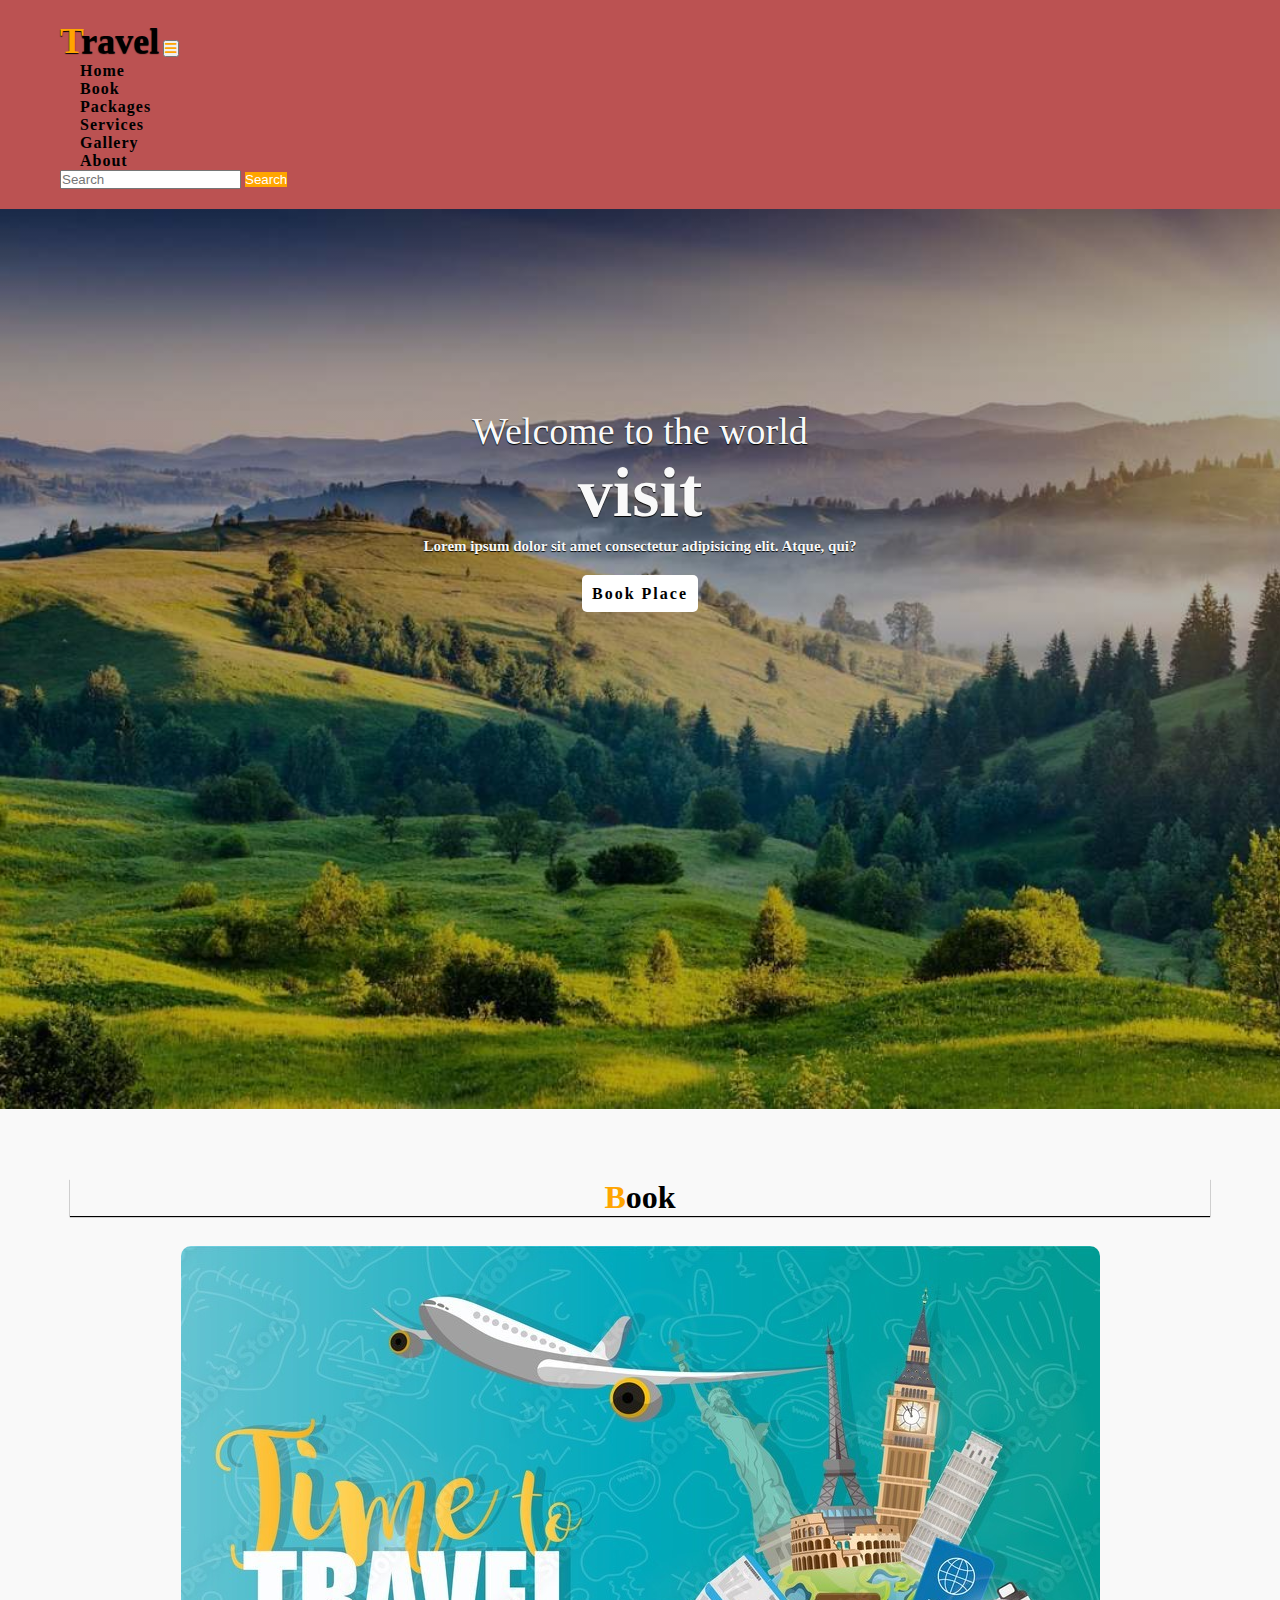
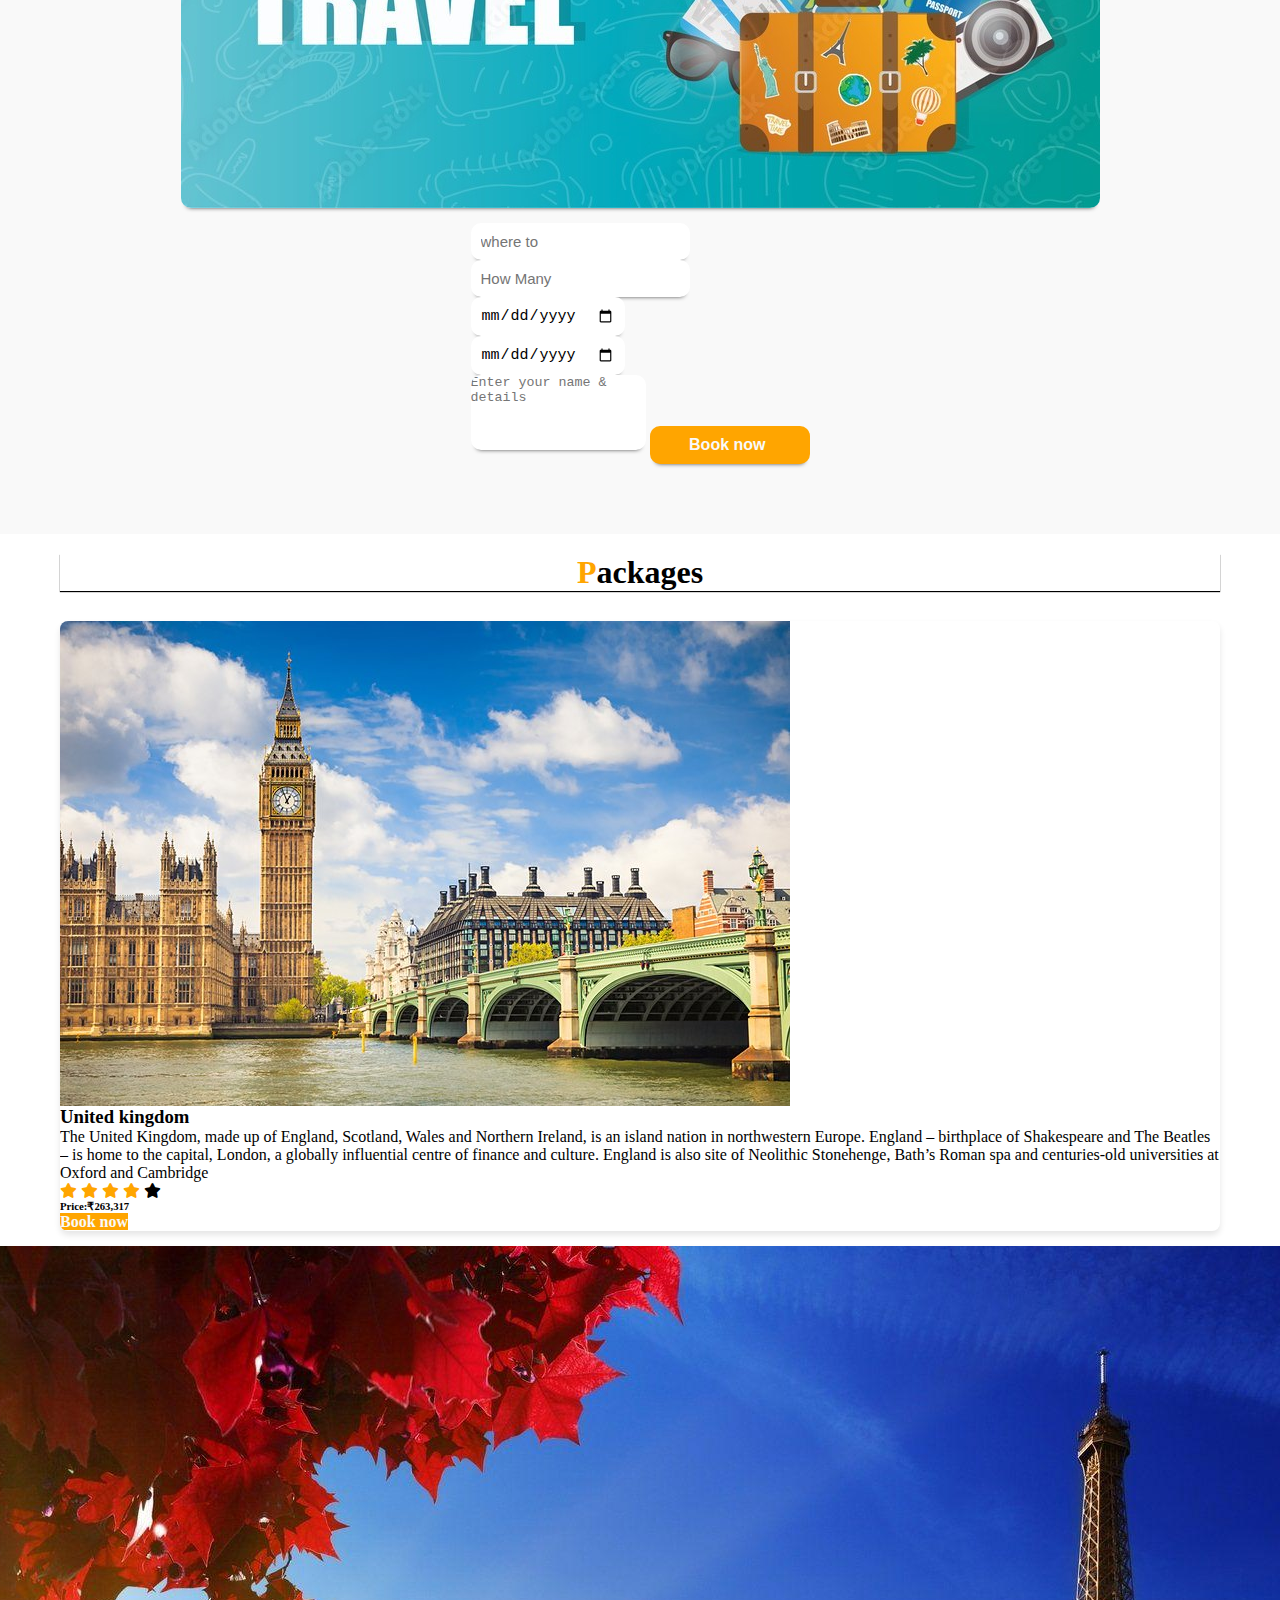
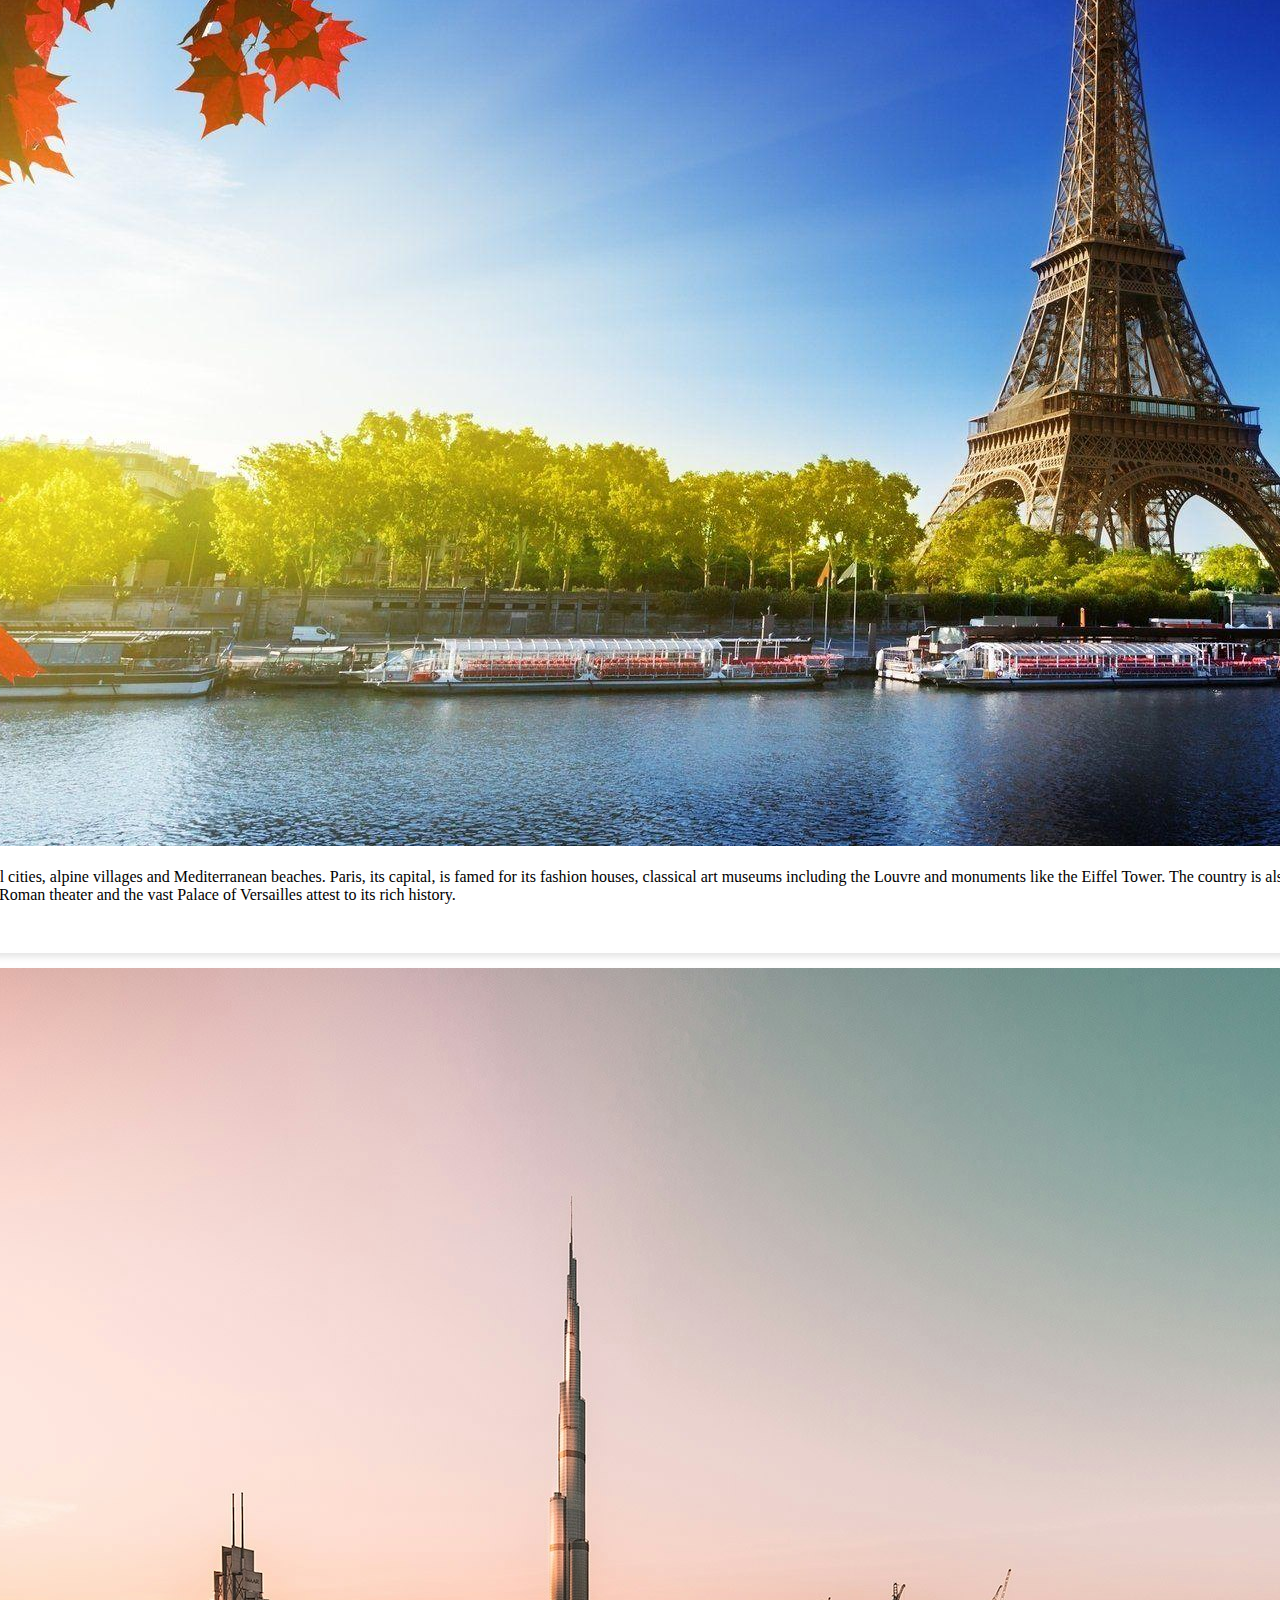
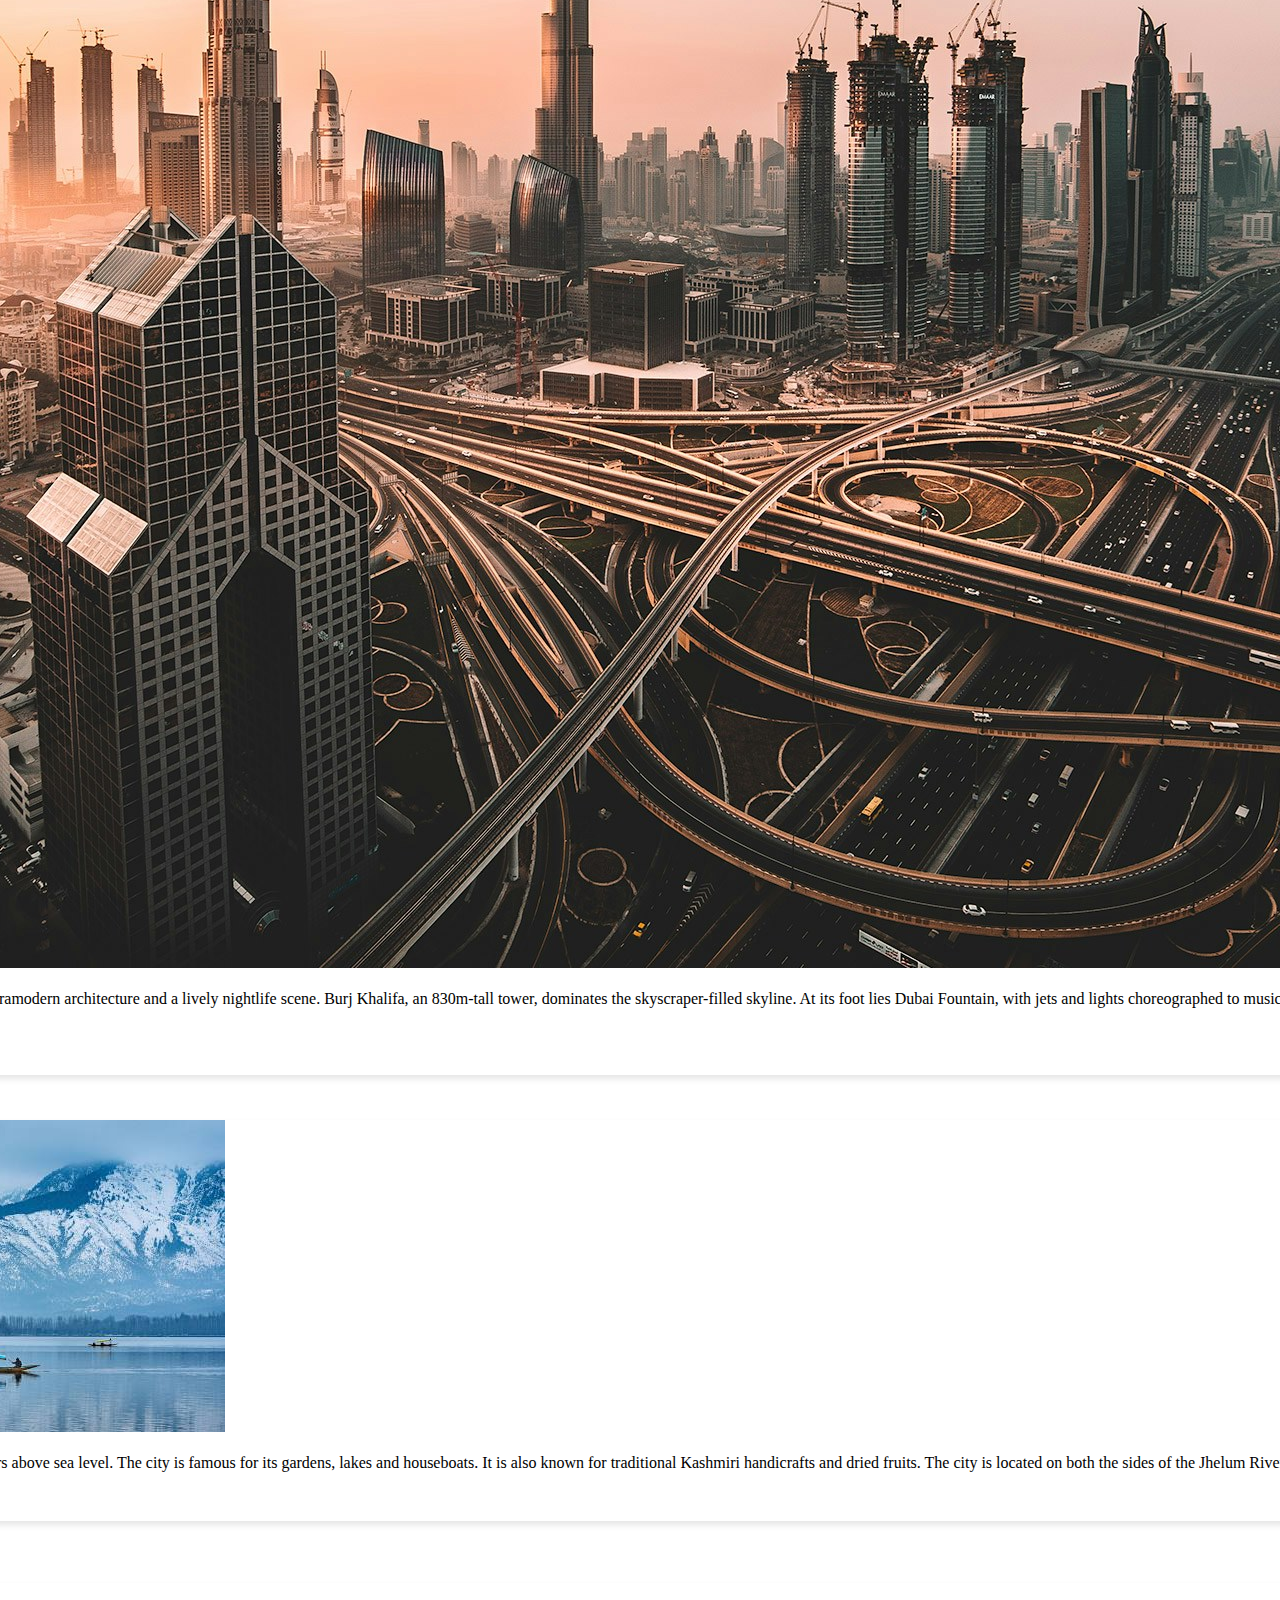
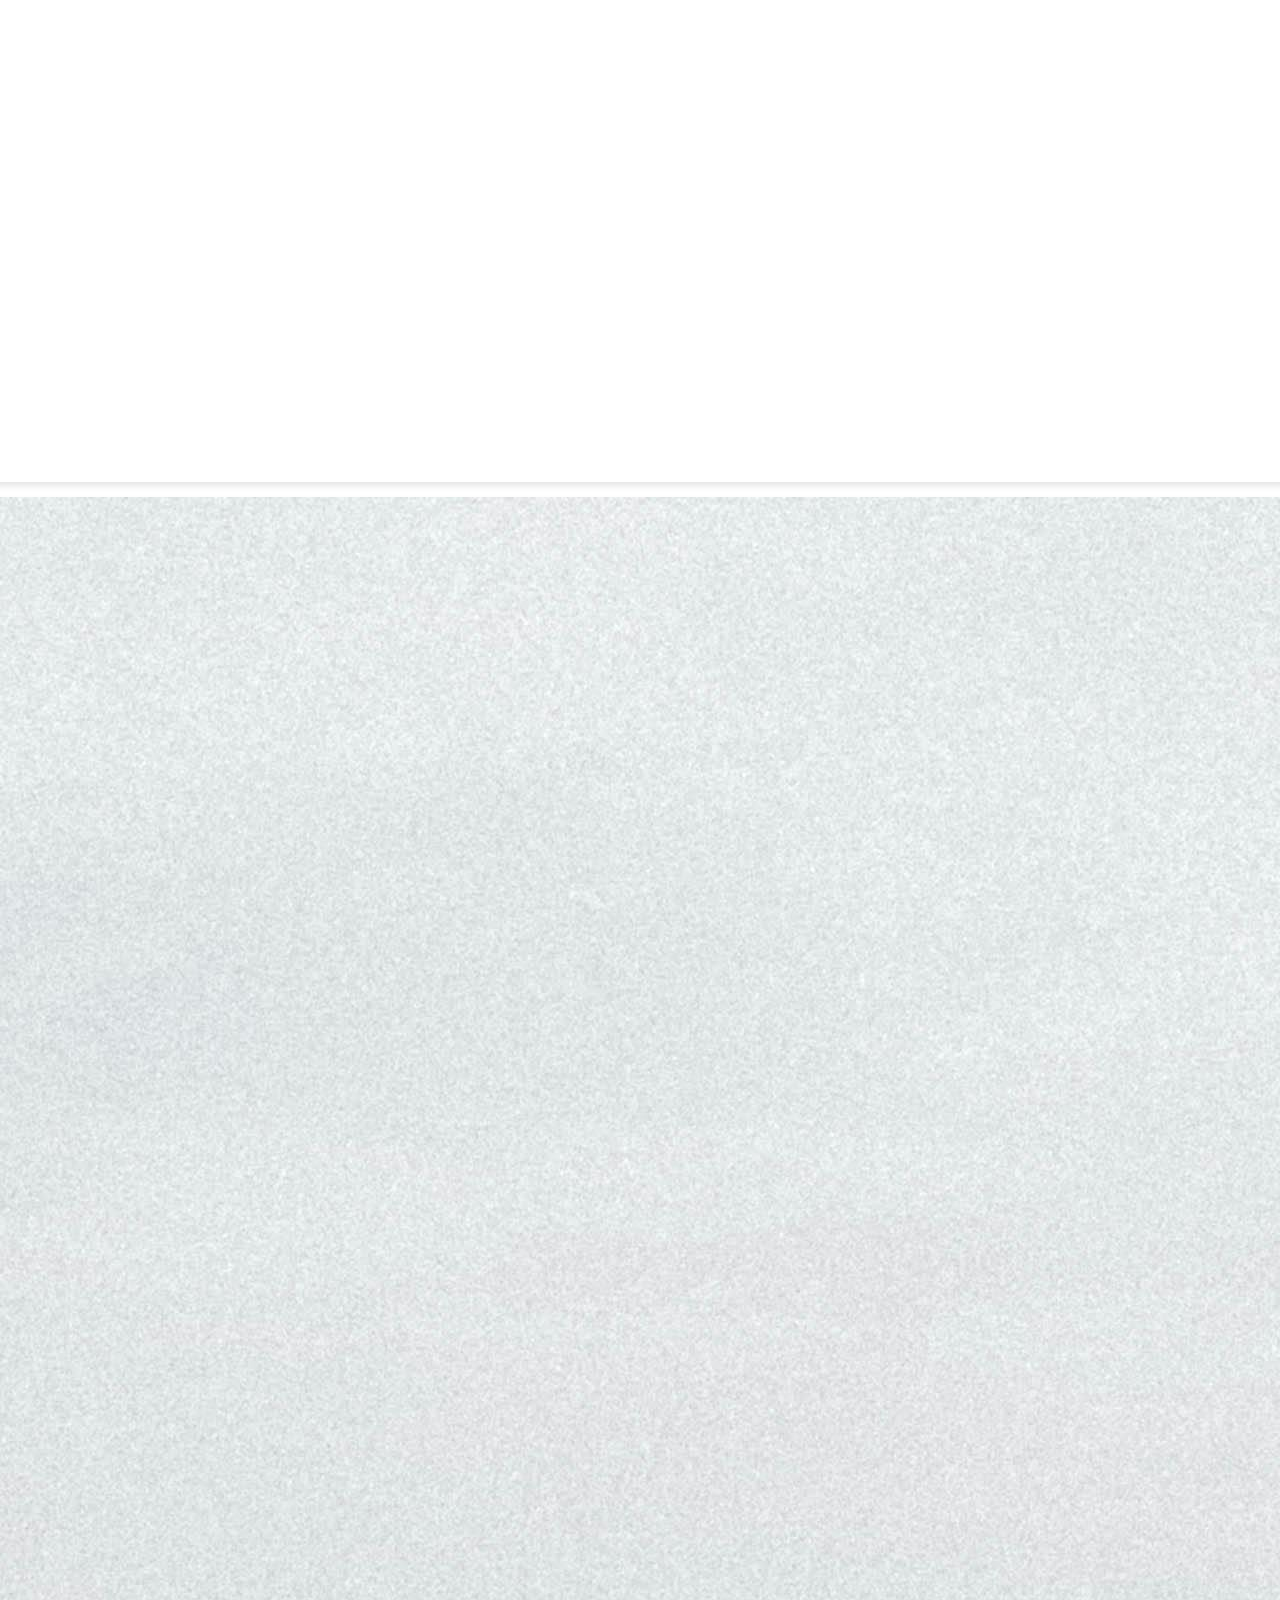
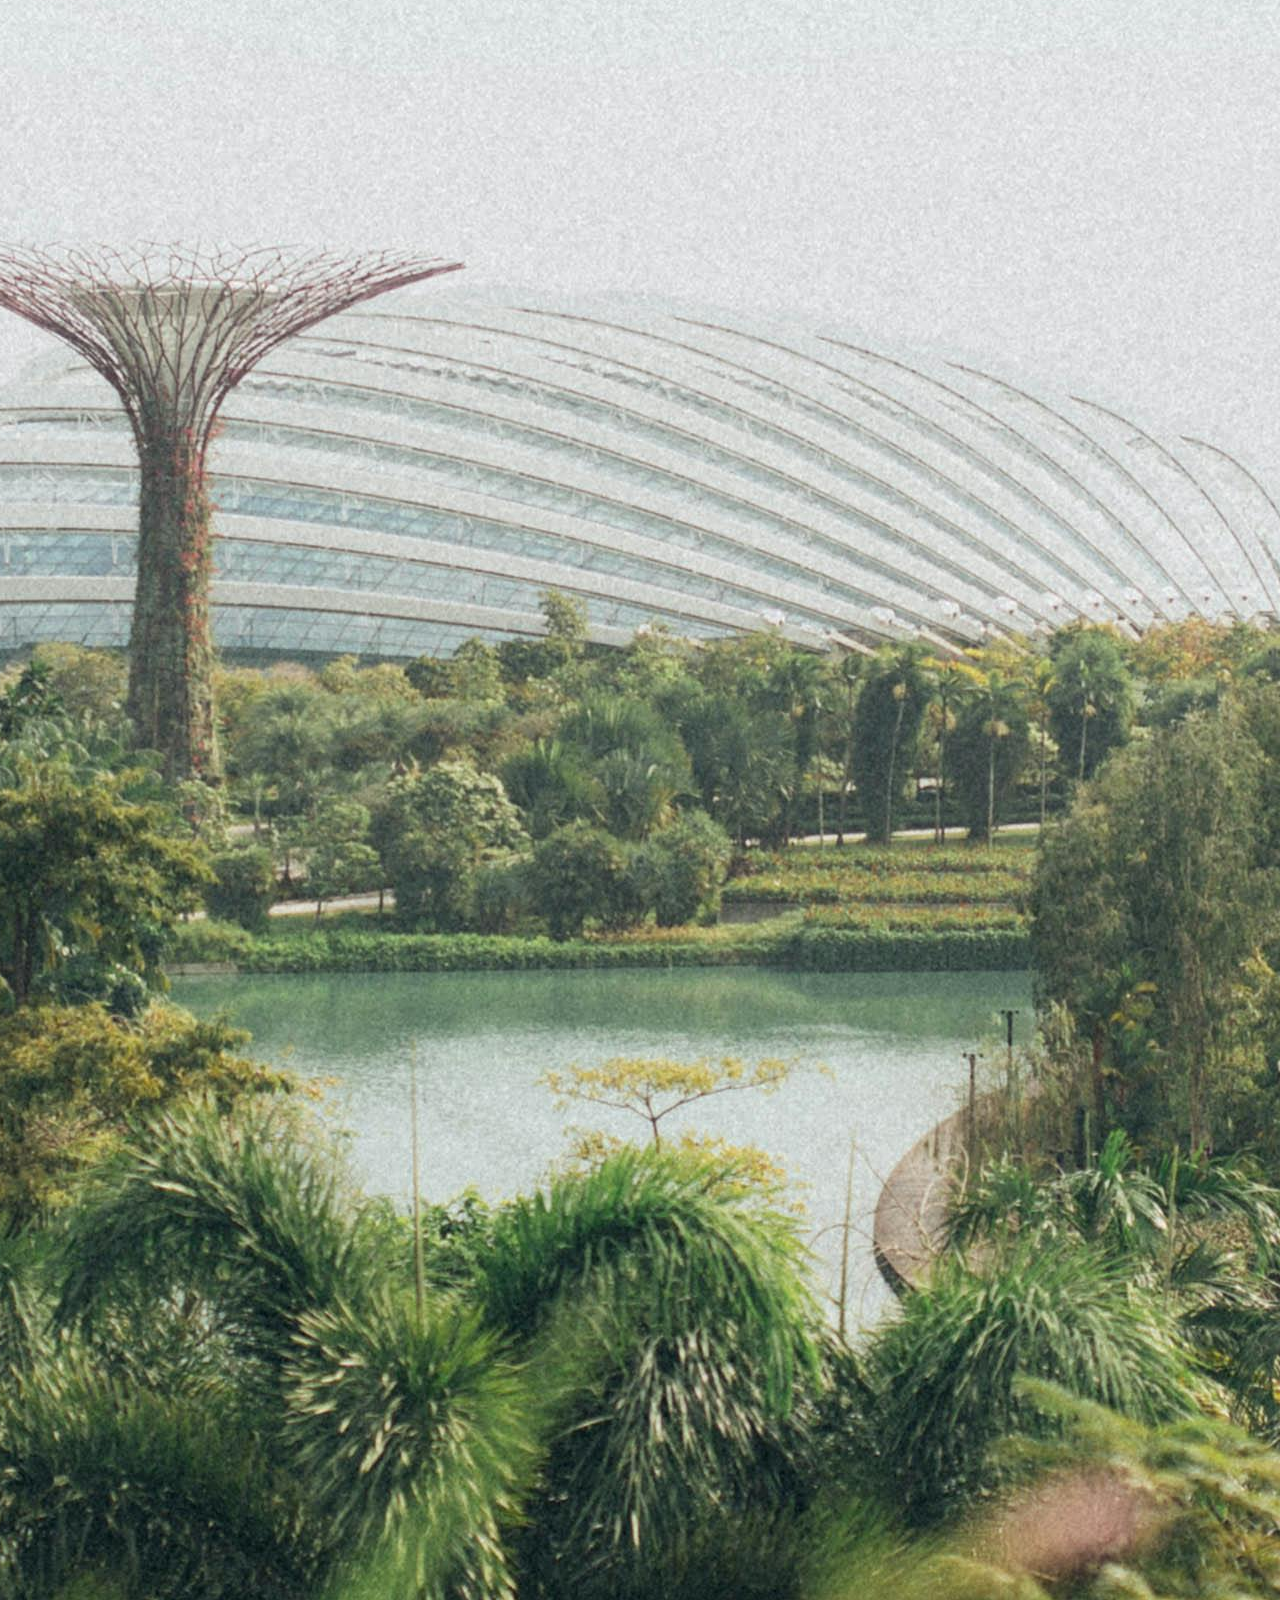
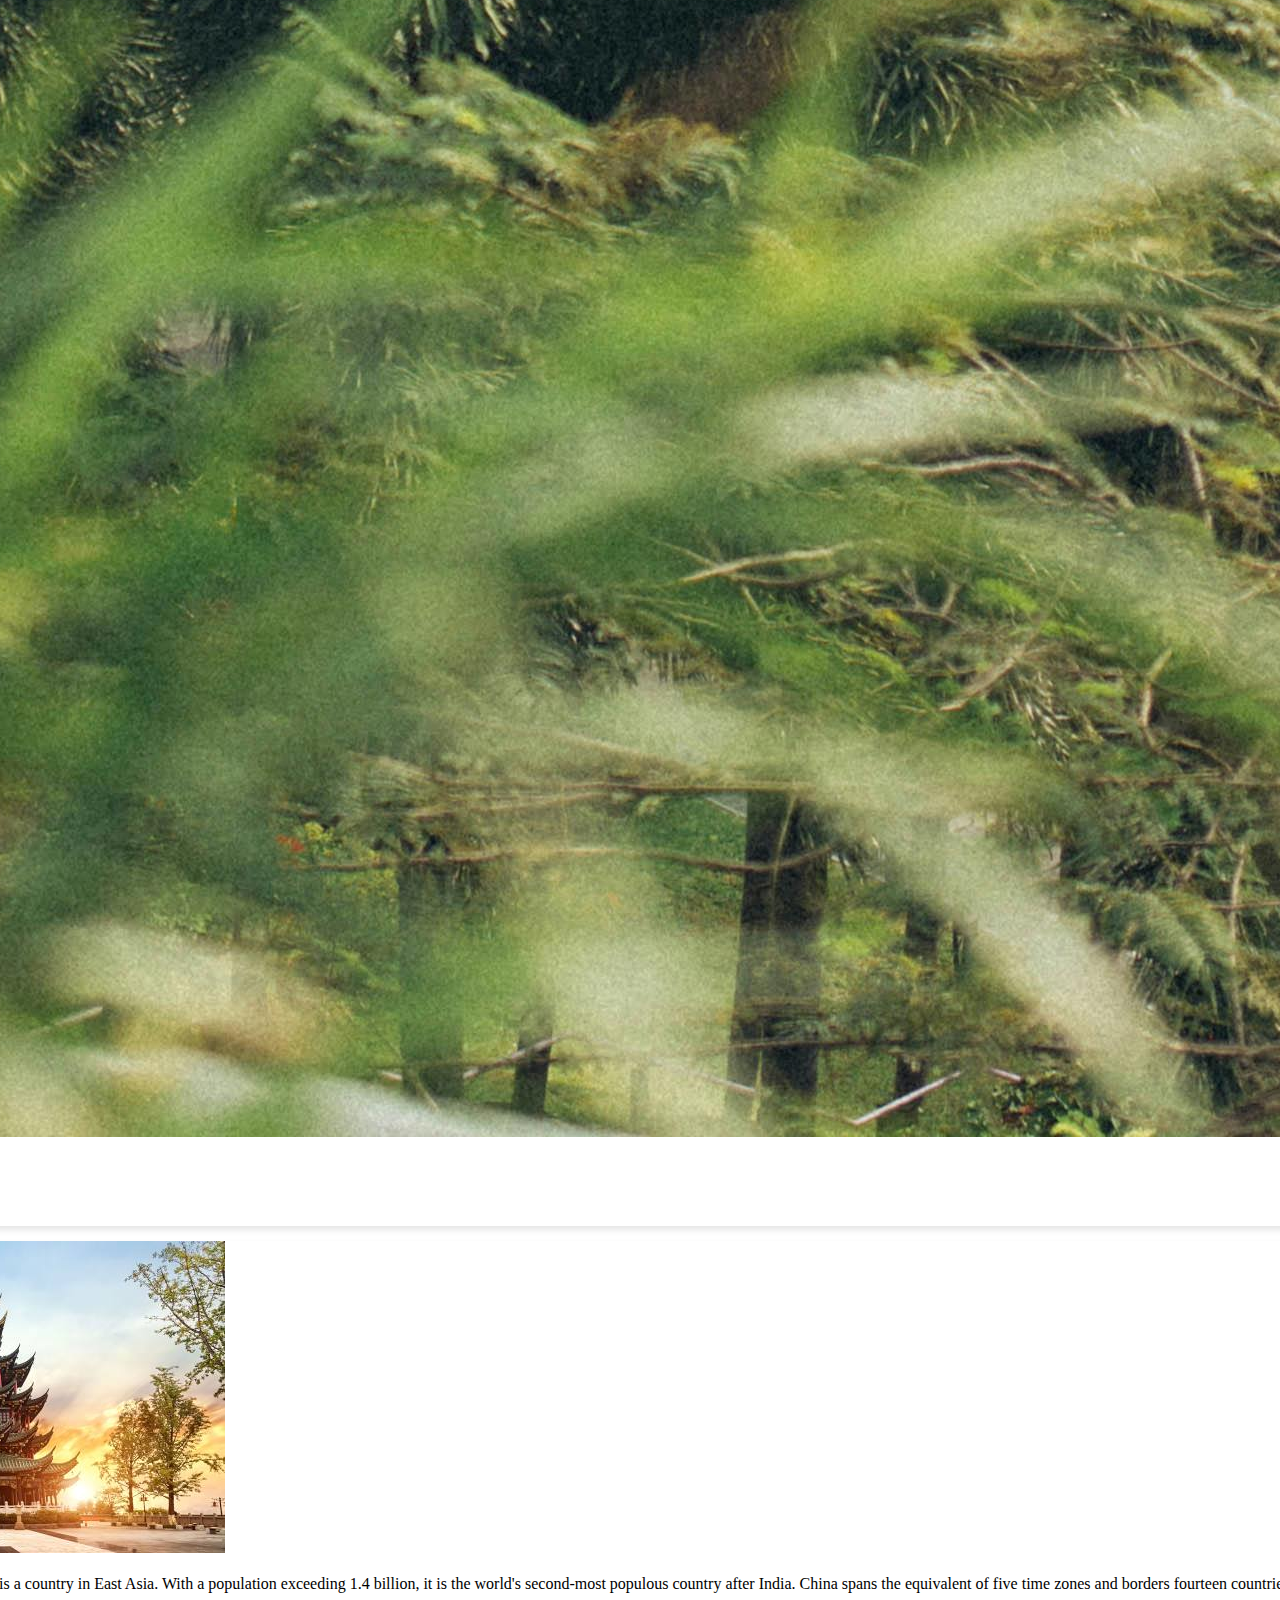
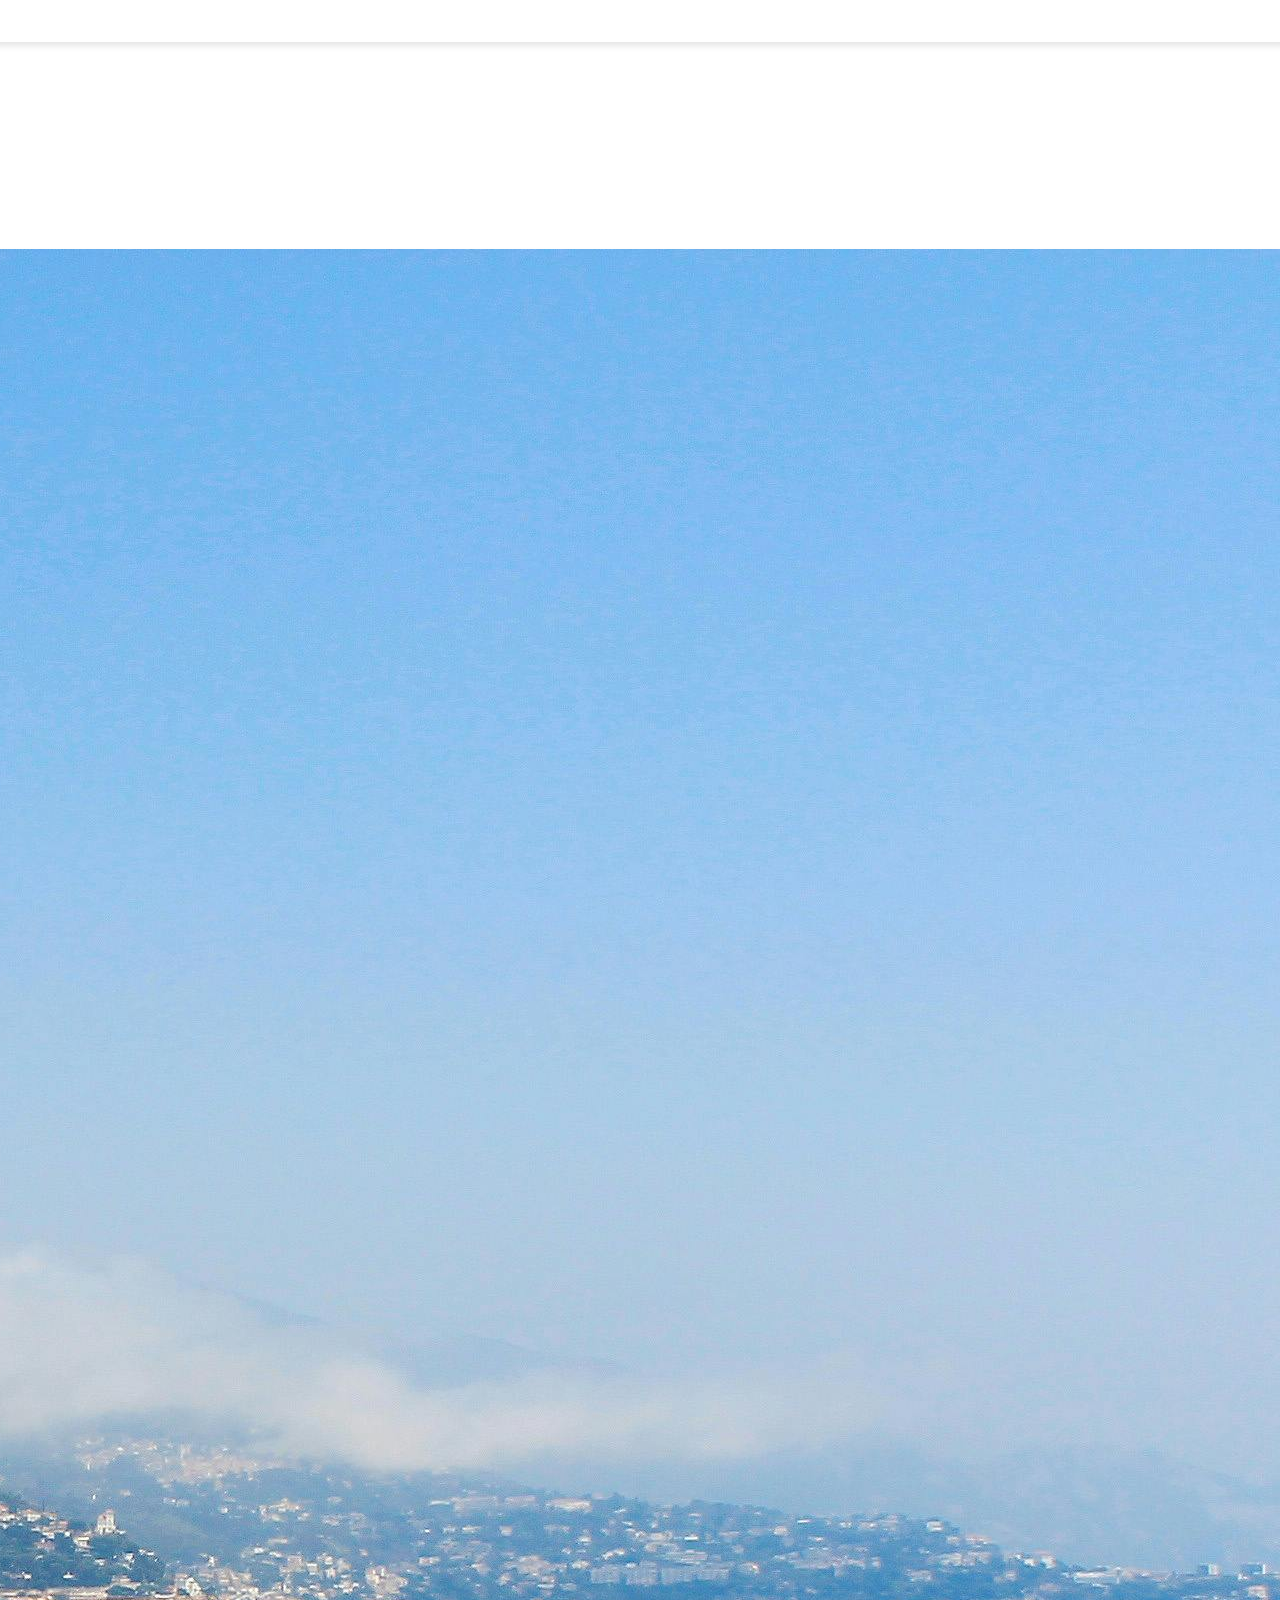
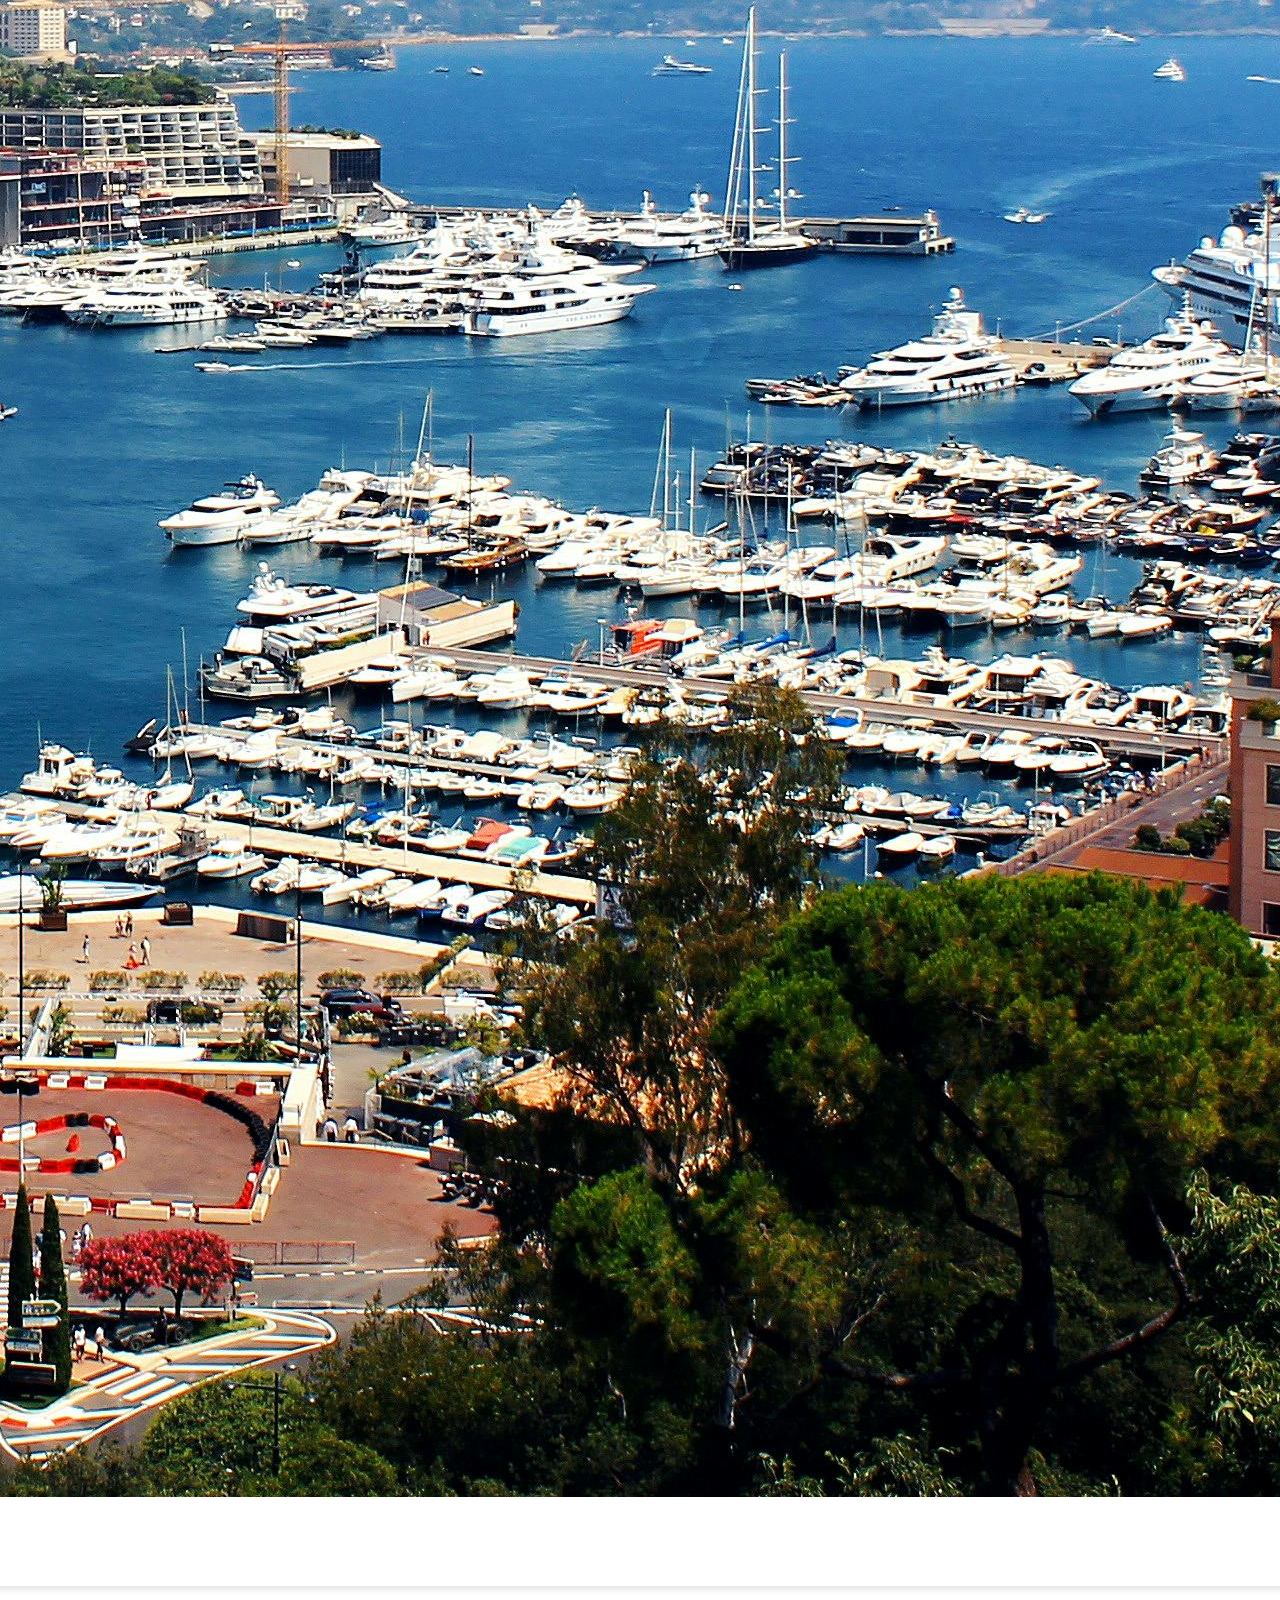
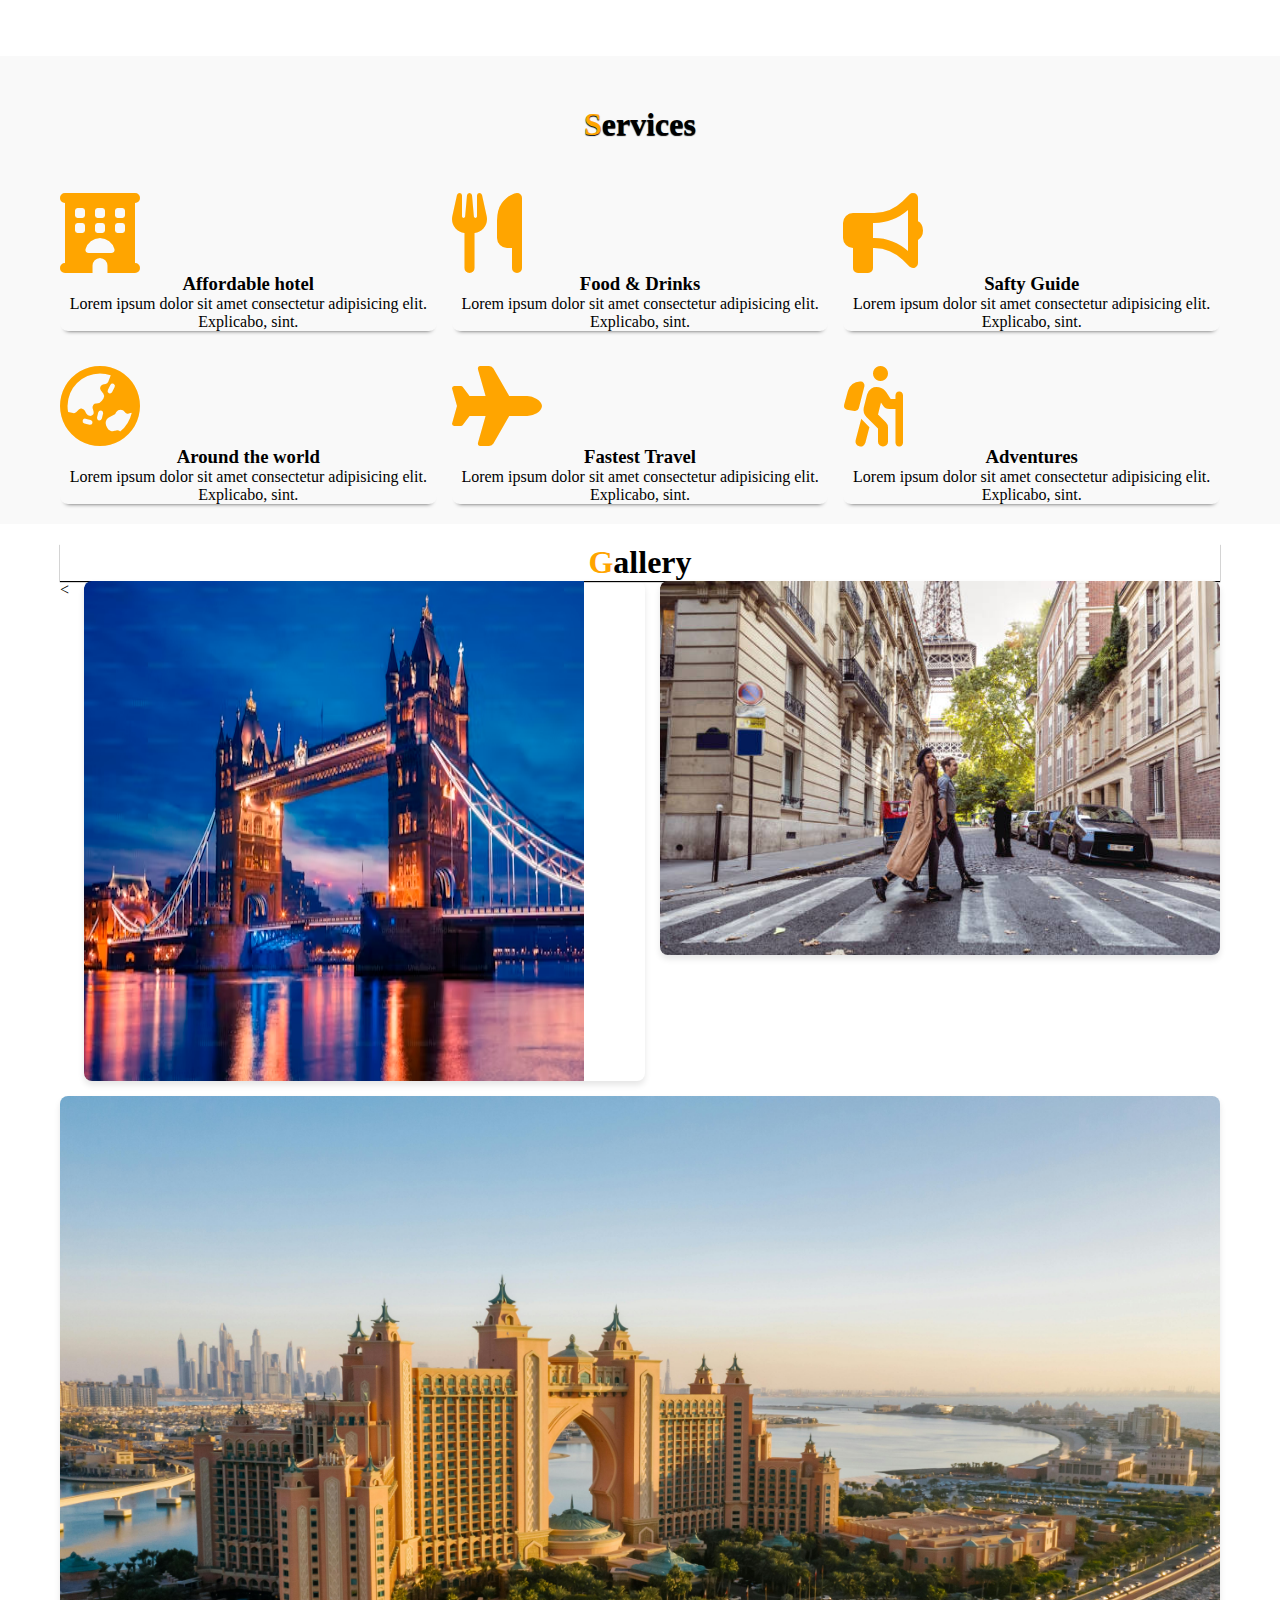
<file: Index.html>
<html lang="en">
<head>
    <meta charset="UTF-8">
    <meta name="viewport" content="width=device-width, initial-scale=1.0">
    <title>Travel website</title>

    <link rel="stylesheet" href="style.css">

    <!-- Bootstrap link -->
    <link href="https://cdn.jsdelivr.net/npm/bootstrap@5.0.2/dist/css/bootstrap.min.css" rel="stylesheet" integrity="sha384-EVSTQN3/azprG1Anm3QDgpJLIm9Nao0Yz1ztcQTwFspd3yD65VohhpuuCOmLASjC" crossorigin="anonymous">
    <!-- Bootstrap link -->

    <!-- font Awesome Cmd -->
     <link rel="stylesheet" href="https://cdnjs.cloudflare.com/ajax/libs/font-awesome/6.6.0/css/all.min.css">
    <!-- font Awesome Cmd -->




    <!-- Google font -->
    <link rel="preconnect" href="https://fonts.googleapis.com">
    <link rel="preconnect" href="https://fonts.gstatic.com" crossorigin>
    <link href="https://fonts.googleapis.com/css2?family=Roboto:wght@500&display=swap" rel="stylesheet">
    <!-- Google font -->
</head>
<body>
    








    <!-- Navbar start -->
    <nav class="navbar navbar-expand-lg"id="navbar">
        <div class="container">
          <a class="navbar-brand" href="Index.html"id="logo"><span>T</span>ravel</a>
          <!-- <img src="logo .png" width="100px" alt=""> -->
          <button class="navbar-toggler" type="button" data-bs-toggle="collapse" data-bs-target="#mynavbar">
            <span><i class="fa-solid fa-bars"></i></span>
          </button>
          <div class="collapse navbar-collapse" id="mynavbar">
            <ul class="navbar-nav me-auto">
              <li class="nav-item">
                <a class="nav-link activity" href="Index.html">Home</a>
              </li>
              <li class="nav-item">
                <a class="nav-link" href="#book">Book</a>
              </li>
              <li class="nav-item">
                <a class="nav-link" href="#Package">Packages</a>
              </li>
              <li class="nav-item">
                <a class="nav-link" href="#services">Services</a>
              </li>
              <li class="nav-item">
                <a class="nav-link" href="#Gallery">Gallery</a>
              </li>
              <li class="nav-item">
                <a class="nav-link" href="#About">About</a>
              </li>              
            </ul>
            <form class="d-flex">
              <input class="form-control me-2" type="text" placeholder="Search">
              <button class="btn btn-primary" type="button">Search</button>
            </form>
          </div>
        </div>
      </nav>
    <!-- Navbar End-->





    <!-- Home section start -->
     <div class="home">
        <div class="content">
            <h5>Welcome to the world</h5>
            <h1>visit <span class="changecontent"></span></h1>
            <p>Lorem ipsum dolor sit amet consectetur adipisicing elit. Atque, qui?</p>
            <a href="#book">Book Place</a>
        </div>
     </div>
    <!-- Home section End -->



    <!-- section book start  -->
     <section class="book"id="book">
        <div class="container">

            <div class="main-text">
                <h1><span>B</span>ook</h1>
            </div>
            
            <div class="row">
                <div class="col-md-6 py-3 py-md-0">
                    <div class="card">
                       <img src="/Images/2.jpg" alt="">
                    </div>
                </div>

                <div class="col-md-6 py-3 py-md-0">
                    <form action="#">

                        <input type="text" class="form-control" placeholder="where to"required><br>
                        <input type="text" class="form-control" placeholder="How Many"required><br>
                        <input type="date" class="form-control" placeholder="Arrivals"required><br>
                        <input type="date" class="form-control" placeholder="Leaving"required><br>
                        <textarea class="form-control" rows="5" name="text" placeholder="Enter your name & details"></textarea>
                        <input type="submit" value="Book now " class="submit" required>
                    </form>
                </div>
            </div>
        </div>
     </section>
    <!-- section book End -->










    <!-- section Package start  -->
     <section class="Package" id="Package">
        <div class="container">
            
            <div class="main-text">
                <h1><span>P</span>ackages</h1>
            </div>

            <div class="row" style="margin-top: 30px;">
                <div class="col-md-4 py-3 py-md-0">
                    <div class="card">
                        <img src="/Images/3.jpg" alt="">
                        <div class="card-body">
                            <h3>United kingdom</h3>
                            <p>The United Kingdom, made up of England, Scotland, Wales and Northern Ireland, is an island nation in northwestern Europe. England – birthplace of Shakespeare and The Beatles – is home to the capital, London, a globally influential centre of finance and culture. England is also site of Neolithic Stonehenge, Bath’s Roman spa and centuries-old universities at Oxford and Cambridge</p>
                            <div class="star">
                                <i class="fa-solid fa-star chacked"></i>
                                <i class="fa-solid fa-star chacked"></i>
                                <i class="fa-solid fa-star chacked"></i>
                                <i class="fa-solid fa-star chacked"></i>
                                <i class="fa-solid fa-star "></i>
                            </div>
                            <h6>Price:<strike>₹263,317</strike></h6>
                            <a href="#book">Book now</a>
                        </div>
                    </div>
                </div>


                <div class="col-md-4 py-3 py-md-0">
                    <div class="card">
                        <img src="/Images/4.jpg" alt="">
                        <div class="card-body">
                            <h3>France</h3>
                            <p>France, in Western Europe, encompasses medieval cities, alpine villages and Mediterranean beaches. Paris, its capital, is famed for its fashion houses, classical art museums including the Louvre and monuments like the Eiffel Tower. The country is also renowned for its wines and sophisticated cuisine. Lascaux’s ancient cave drawings, Lyon’s Roman theater and the vast Palace of Versailles attest to its rich history. </p>
                            <div class="star">
                                <i class="fa-solid fa-star chacked"></i>
                                <i class="fa-solid fa-star chacked"></i>
                                <i class="fa-solid fa-star chacked"></i>
                                <i class="fa-solid fa-star chacked"></i>
                                <i class="fa-solid fa-star chacked"></i>
                            </div>
                            <h6>Price:<strike>₹272,990</strike></h6>
                            <a href="#book">Book now</a>
                        </div>
                    </div>
                </div>


                <div class="col-md-4 py-3 py-md-0">
                    <div class="card">
                        <img src="/Images/5.jpg" alt="">
                        <div class="card-body">
                            <h3>Dubai </h3>
                            <p>Dubai is a city and emirate in the United Arab Emirates known for luxury shopping, ultramodern architecture and a lively nightlife scene. Burj Khalifa, an 830m-tall tower, dominates the skyscraper-filled skyline. At its foot lies Dubai Fountain, with jets and lights choreographed to music. On artificial islands just offshore is Atlantis, The Palm, a resort with water and marine-animal parks.</p>
                            <div class="star">
                                <i class="fa-solid fa-star chacked"></i>
                                <i class="fa-solid fa-star chacked"></i>
                                <i class="fa-solid fa-star chacked"></i>
                                <i class="fa-solid fa-star chacked"></i>
                                <i class="fa-solid fa-star chacked"></i>
                            </div>
                            <h6>Price:<strike>₹788,016+GST</strike></h6>
                            <a href="#book">Book now</a>
                        </div>
                    </div>
                </div>

                <div class="row" style="margin-top: 30px;">
                    <div class="col-md-4 py-3 py-md-0">
                        <div class="card">
                            <img src="/Images/6.jpg" alt="">
                            <div class="card-body">
                                <h3>Italy</h3>
                                <p>Italy, a European country with a long Mediterranean coastline, has left a powerful mark on Western culture and cuisine. Its capital, Rome, is home to the Vatican as well as landmark art and ancient ruins. Other major cities include Florence, with Renaissance masterpieces such as Michelangelo’s "David" and Brunelleschi's Duomo; Venice, the city of canals; and Milan, Italy’s fashion capital.</p>
                                <div class="star">
                                    <i class="fa-solid fa-star chacked"></i>
                                    <i class="fa-solid fa-star chacked"></i>
                                    <i class="fa-solid fa-star chacked"></i>
                                    <i class="fa-solid fa-star chacked"></i>
                                    <i class="fa-solid fa-star "></i>
                                </div>
                                <h6>Price:<strike>₹3,75,000</strike></h6>
                                <a href="#book">Book now</a>
                            </div>
                        </div>
                    </div>
    
    
                    <div class="col-md-4 py-3 py-md-0">
                        <div class="card">
                            <img src="/Images/7.jpg" alt="">
                            <div class="card-body">
                                <h3>Kashmir,India</h3>
                                <p>The capital city of Srinagar is located 1585 meters above sea level. The city is famous for its gardens, lakes and houseboats. It is also known for traditional Kashmiri handicrafts and dried fruits. The city is located on both the sides of the Jhelum River, which is called Vyath in Kashmir.</p>
                                <div class="star">
                                    <i class="fa-solid fa-star chacked"></i>
                                    <i class="fa-solid fa-star chacked"></i>
                                    <i class="fa-solid fa-star chacked"></i>
                                    <i class="fa-solid fa-star chacked"></i>
                                    <i class="fa-solid fa-star chacked"></i>
                                </div>
                                <h6>Price:<strike>₹66,000</strike></h6>
                                <a href="#book">Book now</a>
                            </div>
                        </div>
                    </div>
    
    
                    <div class="col-md-4 py-3 py-md-0">
                        <div class="card">
                            <img src="/Images/8.jpg" alt="">
                            <div class="card-body">
                                <h3>United States </h3>
                                <p>The Statue of Liberty is a colossal neoclassical sculpture on Liberty Island in New York Harbor, within New York City. The copper-clad statue, a gift to the United States from the people of France, was designed by French sculptor Frédéric Auguste Bartholdi and its metal framework was built by Gustave Eiffe</p>
                                <div class="star">
                                    <i class="fa-solid fa-star chacked"></i>
                                    <i class="fa-solid fa-star chacked"></i>
                                    <i class="fa-solid fa-star chacked"></i>
                                    <i class="fa-solid fa-star chacked"></i>
                                    <i class="fa-solid fa-star "></i>
                                </div>
                                <h6>Price:<strike>₹500</strike></h6>
                                <a href="#book">Book now</a>
                            </div>
                        </div>
                    </div>
                


                    <div class="col-md-4 py-3 py-md-0">
                        <div class="card">
                            <img src="/Images/9.jpg" alt="">
                            <div class="card-body">
                                <h3>Seville </h3>
                                <p>Seville is world-renowned for its beautiful architecture, monuments, flamenco, and tapas scene. This lovely Andalusian city oozes a rich history through its quaint neighborhoods, historic churches, and palaces. You will be blown away by the incredible sights Seville has to offer.</p>
                                <div class="star">
                                    <i class="fa-solid fa-star chacked"></i>
                                    <i class="fa-solid fa-star chacked"></i>
                                    <i class="fa-solid fa-star chacked"></i>
                                    <i class="fa-solid fa-star chacked"></i>
                                    <i class="fa-solid fa-star "></i>
                                </div>
                                <h6>Price:<strike>₹500</strike></h6>
                                <a href="#book">Book now</a>
                            </div>
                        </div>
                    </div>


                    <div class="col-md-4 py-3 py-md-0">
                        <div class="card">
                            <img src="/Images/10.jpg" alt="">
                            <div class="card-body">
                                <h3>Singapore</h3>
                                <p>Service options: Picnic tables available · Dogs allowed
                                    The Gardens by the Bay is a nature park spanning 105 hectares in the Central Region of Singapore, adjacent to the Marina Reservoir.</p>
                                <div class="star">
                                    <i class="fa-solid fa-star chacked"></i>
                                    <i class="fa-solid fa-star chacked"></i>
                                    <i class="fa-solid fa-star chacked"></i>
                                    <i class="fa-solid fa-star chacked"></i>
                                    <i class="fa-solid fa-star "></i>
                                </div>
                                <h6>Price:<strike>₹500</strike></h6>
                                <a href="#book">Book now</a>
                            </div>
                        </div>
                    </div>
                


                    <div class="col-md-4 py-3 py-md-0">
                        <div class="card">
                            <img src="/Images/11.jpg" alt="">
                            <div class="card-body">
                                <h3>Turkey </h3>
                                <p>Istanbul is a major city in Turkey that straddles Europe and Asia across the Bosphorus Strait. Its Old City reflects cultural influences of the many empires that once ruled here. In the Sultanahmet district, the open-air, Roman-era Hippodrome was for centuries the site of chariot races, and Egyptian obelisks also remain. The iconic Byzantine Hagia Sophia features a soaring 6th-century dome and rare Christian mosaics</p>
                                <div class="star">
                                    <i class="fa-solid fa-star chacked"></i>
                                    <i class="fa-solid fa-star chacked"></i>
                                    <i class="fa-solid fa-star chacked"></i>
                                    <i class="fa-solid fa-star chacked"></i>
                                    <i class="fa-solid fa-star "></i>
                                </div>
                                <h6>Price:<strike>₹500</strike></h6>
                                <a href="#book">Book now</a>
                            </div>
                        </div>
                    </div>


                    <div class="col-md-4 py-3 py-md-0">
                        <div class="card">
                            <img src="/Images/12.jpg" alt="">
                            <div class="card-body">
                                <h3>China</h3>
                                <p>China, officially the People's Republic of China, is a country in East Asia. With a population exceeding 1.4 billion, it is the world's second-most populous country after India. China spans the equivalent of five time zones and borders fourteen countries by land.</p>
                                <div class="star">
                                    <i class="fa-solid fa-star chacked"></i>
                                    <i class="fa-solid fa-star chacked"></i>
                                    <i class="fa-solid fa-star chacked"></i>
                                    <i class="fa-solid fa-star chacked"></i>
                                    <i class="fa-solid fa-star "></i>
                                </div>
                                <h6>Price:<strike>₹500</strike></h6>
                                <a href="#book">Book now</a>
                            </div>
                        </div>
                    </div>
                


                    <div class="col-md-4 py-3 py-md-0">
                        <div class="card">
                            <img src="/Images/13.jpg" alt="">
                            <div class="card-body">
                                <h3>Germany </h3>
                                <p>Germany is a Western European country with a landscape of forests, rivers, mountain ranges and North Sea beaches. It has over 2 millennia of history. Berlin, its capital, is home to art and nightlife scenes, the Brandenburg Gate and many sites relating to WWII. Munich is known for its Oktoberfest and beer halls, including the 16th-century Hofbräuhaus. Frankfurt, with its skyscrapers, houses the European Central Bank. </p>
                                <div class="star">
                                    <i class="fa-solid fa-star chacked"></i>
                                    <i class="fa-solid fa-star chacked"></i>
                                    <i class="fa-solid fa-star chacked"></i>
                                    <i class="fa-solid fa-star chacked"></i>
                                    <i class="fa-solid fa-star "></i>
                                </div>
                                <h6>Price:<strike>₹500</strike></h6>
                                <a href="#book">Book now</a>
                            </div>
                        </div>
                    </div>

                    <div class="col-md-4 py-3 py-md-0">
                        <div class="card">
                            <img src="/Images/15.jpg" alt="">
                            <div class="card-body">
                                <h3>Monaco City </h3>
                                <p>Monaco City is the southcentral ward in the Principality of Monaco. Located on a headland that extends into the Mediterranean Sea, it is nicknamed The Rock. The name "Monaco City" is misleading: it is not itself a city, but a historical and statistical district</p>
                                <div class="star">
                                    <i class="fa-solid fa-star chacked"></i>
                                    <i class="fa-solid fa-star chacked"></i>
                                    <i class="fa-solid fa-star chacked"></i>
                                    <i class="fa-solid fa-star chacked"></i>
                                    <i class="fa-solid fa-star "></i>
                                </div>
                                <h6>Price:<strike>₹500</strike></h6>
                                <a href="#book">Book now</a>
                            </div>
                        </div>
                    </div>
                
            </div>
        </div>
     </section>
    <!-- section Package End-->





    <!-- Section services start -->
     <section class="services" id="services">
        <div class="container">
            
            
            <div class="main-txt">
                <h1><span>S</span>ervices</h1>
            </div>

            <div class="row" style="margin-top: 30px;">
                <div class="col-md-4 py-3 py-md-0">


                    <div class="card">
                        <i class="fas fa-hotel"></i>

                        <div class="card-body">
                            <h3>Affordable hotel</h3>
                            <p>Lorem ipsum dolor sit amet consectetur adipisicing elit. Explicabo, sint.</p>
                        </div>
                    </div>
                </div>

                <div class="col-md-4 py-3 py-md-0">


                    <div class="card">
                        <i class="fas fa-utensils"></i>

                        <div class="card-body">
                            <h3>Food & Drinks</h3>
                            <p>Lorem ipsum dolor sit amet consectetur adipisicing elit. Explicabo, sint.</p>
                        </div>
                    </div>
                </div>


                <div class="col-md-4 py-3 py-md-0">


                    <div class="card">
                        <i class="fas fa-bullhorn"></i>

                        <div class="card-body">
                            <h3>Safty Guide</h3>
                            <p>Lorem ipsum dolor sit amet consectetur adipisicing elit. Explicabo, sint.</p>
                        </div>
                    </div>
                </div>

                <div class="col-md-4 py-3 py-md-0">


                    <div class="card">
                        <i class="fas fa-globe-asia"></i>

                        <div class="card-body">
                            <h3>Around the world</h3>
                            <p>Lorem ipsum dolor sit amet consectetur adipisicing elit. Explicabo, sint.</p>
                        </div>
                    </div>
                </div>

                <div class="col-md-4 py-3 py-md-0">


                    <div class="card">
                        <i class="fas fa-plane"></i>

                        <div class="card-body">
                            <h3>Fastest Travel</h3>
                            <p>Lorem ipsum dolor sit amet consectetur adipisicing elit. Explicabo, sint.</p>
                        </div>
                    </div>
                </div>


                <div class="col-md-4 py-3 py-md-0">


                    <div class="card">
                        <i class="fas fa-hiking"></i>

                        <div class="card-body">
                            <h3>Adventures</h3>
                            <p>Lorem ipsum dolor sit amet consectetur adipisicing elit. Explicabo, sint.</p>
                        </div>
                    </div>
                </div>
            </div>

        </div>
     </section>
     <!-- section services End -->

     

<!-- Section Gallery Start -->
<section class="gallery" id="gallery">
    <div class="container">
        <div class="main-text">
            <h1><span>G</span>allery</h1>
        </div>
        <div class="row">
            <!-- Image 1 -->
            <<div class="col-md-4 py-3 py-md-0">
                 <div class="card">
                    <a href="UK.html">
                        <img src="/Images/Gallery/1.jpg" height="500px" width="500px" alt="Gallery Image 1">
                    </a>
                </div>
            </div>

            <!-- Image 2 -->
            <div class="col-md-4 py-3 py-md-0">
                <div class="card">
                    <a href="/Images/Gallery/2.jpg" class="popup-img">
                        <img src="/Images/Gallery/2.jpg" height="500px" width="500px" alt="Gallery Image 2">
                    </a>
                </div>
            </div>
            <!-- Image 3 -->
            <div class="col-md-4 py-3 py-md-0">
                <div class="card">
                    <a href="/Images/Gallery/3.jpg" class="popup-img">
                        <img src="/Images/Gallery/3.jpg" height="500px" width="500px" alt="Gallery Image 3">
                    </a>
                </div>
            </div>
        </div>
        <div class="row">
            <!-- Image 4 -->
            <div class="col-md-4 py-3 py-md-0">
                <div class="card">
                    <a href="/Images/Gallery/4.jpg" class="popup-img">
                        <img src="/Images/Gallery/4.jpg" height="500px" width="500px" alt="Gallery Image 4">
                    </a>
                </div>
            </div>
            <!-- Image 5 -->
            <div class="col-md-4 py-3 py-md-0">
                <div class="card">
                    <a href="/Images/Gallery/5.jpg" class="popup-img">
                        <img src="/Images/Gallery/5.jpg" height="500px" width="500px" alt="Gallery Image 5">
                    </a>
                </div>
            </div>
            <!-- Image 6 -->
            <div class="col-md-4 py-3 py-md-0">
                <div class="card">
                    <a href="/Images/Gallery/6.jpg" class="popup-img">
                        <img src="/Images/Gallery/6.jpg" height="500px" width="500px" alt="Gallery Image 6">
                    </a>
                </div>
            </div>
        </div>
        <div class="row">
            <!-- Image 7 -->
            <div class="col-md-4 py-3 py-md-0">
                <div class="card">
                    <a href="/Images/Gallery/7.jpg" class="popup-img">
                        <img src="/Images/Gallery/7.jpg" height="500px" width="500px" alt="Gallery Image 7">
                    </a>
                </div>
            </div>
            <!-- Image 8 -->
            <div class="col-md-4 py-3 py-md-0">
                <div class="card">
                    <a href="/Images/Gallery/8.jpg" class="popup-img">
                        <img src="/Images/Gallery/8.jpg" height="500px" width="500px" alt="Gallery Image 8">
                    </a>
                </div>
            </div>
            <!-- Image 9 -->
            <div class="col-md-4 py-3 py-md-0">
                <div class="card">
                    <a href="/Images/Gallery/9.jpg" class="popup-img">
                        <img src="/Images/Gallery/9.jpg" height="500px" width="500px" alt="Gallery Image 9">
                    </a>
                </div>
            </div>
        </div>
        <div class="row">
            <!-- Image 10 -->
            <div class="col-md-4 py-3 py-md-0">
                <div class="card">
                    <a href="/Images/Gallery/10.jpg" class="popup-img">
                        <img src="/Images/Gallery/10.jpg" height="500px" width="500px" alt="Gallery Image 10">
                    </a>
                </div>
            </div>
        </div>
    </div>
</section>
<!-- Section Gallery End -->



<style>
/* Styles for the outline-based popup */
.popup-img {
    display: inline-block;
    position: relative;
    text-decoration: none;
    outline: none;
}

.popup-img img {
    display: block;
    width: 100%;
    height: auto;
    transition: transform 0.3s ease, outline-color 0.3s ease;
}

.popup-img:hover img {
    transform: scale(1.05);
    outline: 5px solid rgba(0, 123, 255, 0.5);
}

.popup-img:focus img {
    outline: 5px solid rgba(0, 123, 255, 0.8);
    transform: scale(1.05);
}

/* Optional: Center the gallery and set max width for better presentation */
.container {
    max-width: 1200px;
    margin: 0 auto;
    padding: 20px;
}

.row {
    display: flex;
    flex-wrap: wrap;
    gap: 15px;
    justify-content: center;
}

.col-md-4 {
    flex: 1 1 calc(33.333% - 30px);
    box-sizing: border-box;
}

.card {
    overflow: hidden;
    border-radius: 8px;
    box-shadow: 0 4px 6px rgba(0, 0, 0, 0.1);
    transition: transform 0.3s ease, box-shadow 0.3s ease;
}

.card:hover {
    transform: translateY(-5px);
    box-shadow: 0 6px 12px rgba(0, 0, 0, 0.15);
}
</style>
            
     <!-- Section Gallery End-->






    <script src="https://cdn.jsdelivr.net/npm/bootstrap@5.0.2/dist/js/bootstrap.bundle.min.js" integrity="sha384-MrcW6ZMFYlzcLA8Nl+NtUVF0sA7MsXsP1UyJoMp4YLEuNSfAP+JcXn/tWtIaxVXM" crossorigin="anonymous"></script>
</body>
</html>
</file>
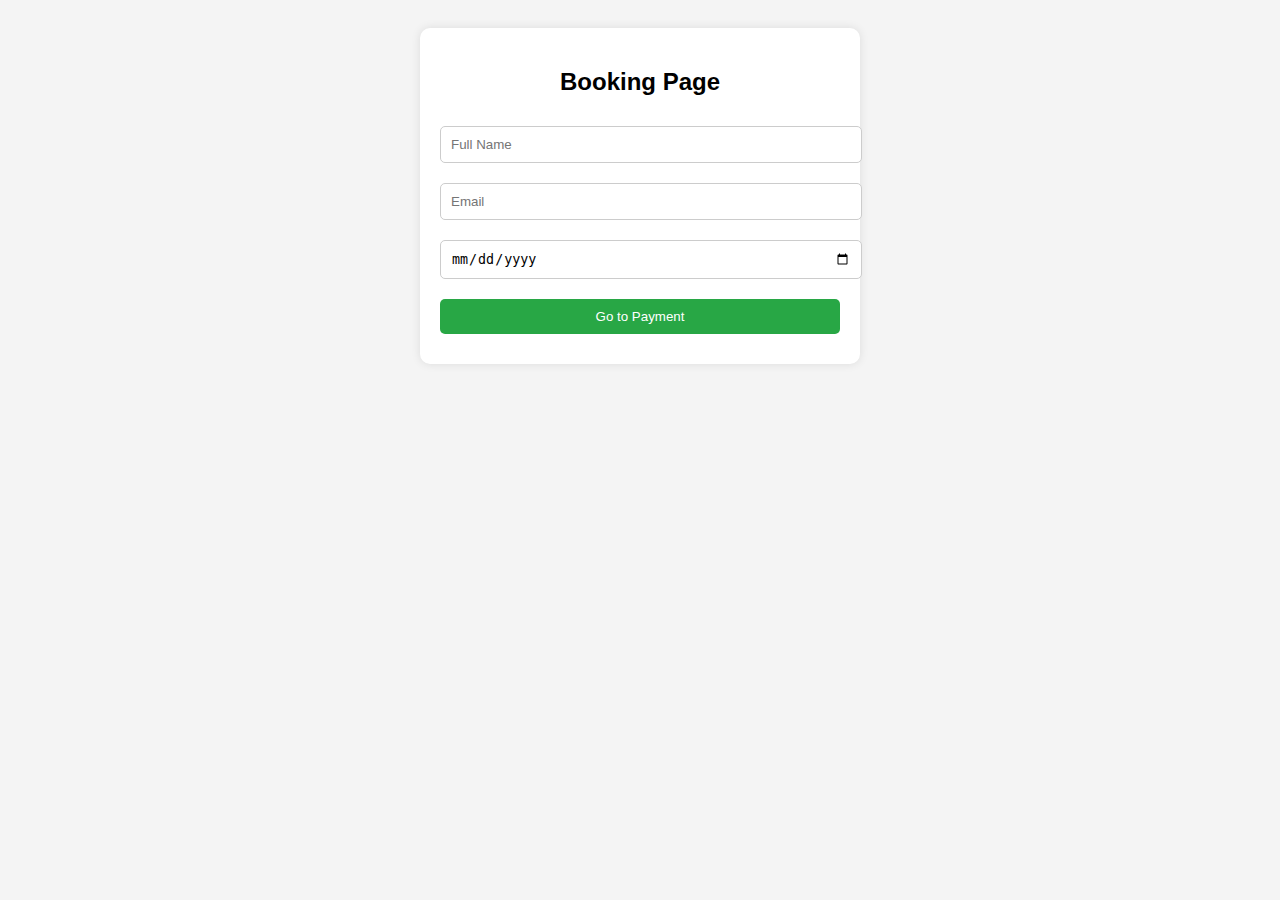
<file: Booking .html>
<!DOCTYPE html>
<html lang="en">
<head>
    <meta charset="UTF-8">
    <meta name="viewport" content="width=device-width, initial-scale=1.0">
    <title>Booking & Payment</title>
    <style>
        body {
            font-family: Arial, sans-serif;
            background-color: #f4f4f4;
            text-align: center;
            padding: 20px;
        }
        .container {
            max-width: 400px;
            margin: auto;
            background: white;
            padding: 20px;
            border-radius: 10px;
            box-shadow: 0px 0px 10px rgba(0, 0, 0, 0.1);
        }
        input, select, button {
            width: 100%;
            padding: 10px;
            margin: 10px 0;
            border-radius: 5px;
            border: 1px solid #ccc;
        }
        button {
            background-color: #28a745;
            color: white;
            border: none;
            cursor: pointer;
        }
        button:hover {
            background-color: #218838;
        }
    </style>
    <script>
        function handleBooking(event) {
            event.preventDefault();
            let fullName = document.getElementById("fullName").value.trim();
            let email = document.getElementById("email").value.trim();
            let date = document.getElementById("date").value.trim();

            if (fullName === "" || email === "" || date === "") {
                alert("Please fill in all fields before proceeding to payment.");
                return;
            }
            
            window.location.href = 'payment.html';
        }
    </script>
</head>
<body>
    <div class="container">
        <h2>Booking Page</h2>
        <form id="bookingForm" onsubmit="handleBooking(event)">
            <input type="text" id="fullName" name="fullName" placeholder="Full Name" required>
            <input type="email" id="email" name="email" placeholder="Email" required>
            <input type="date" id="date" name="date" required>
            
            <button type="submit">Go to Payment</button>
        </form>
    </div>
</body>
</html>
</file>
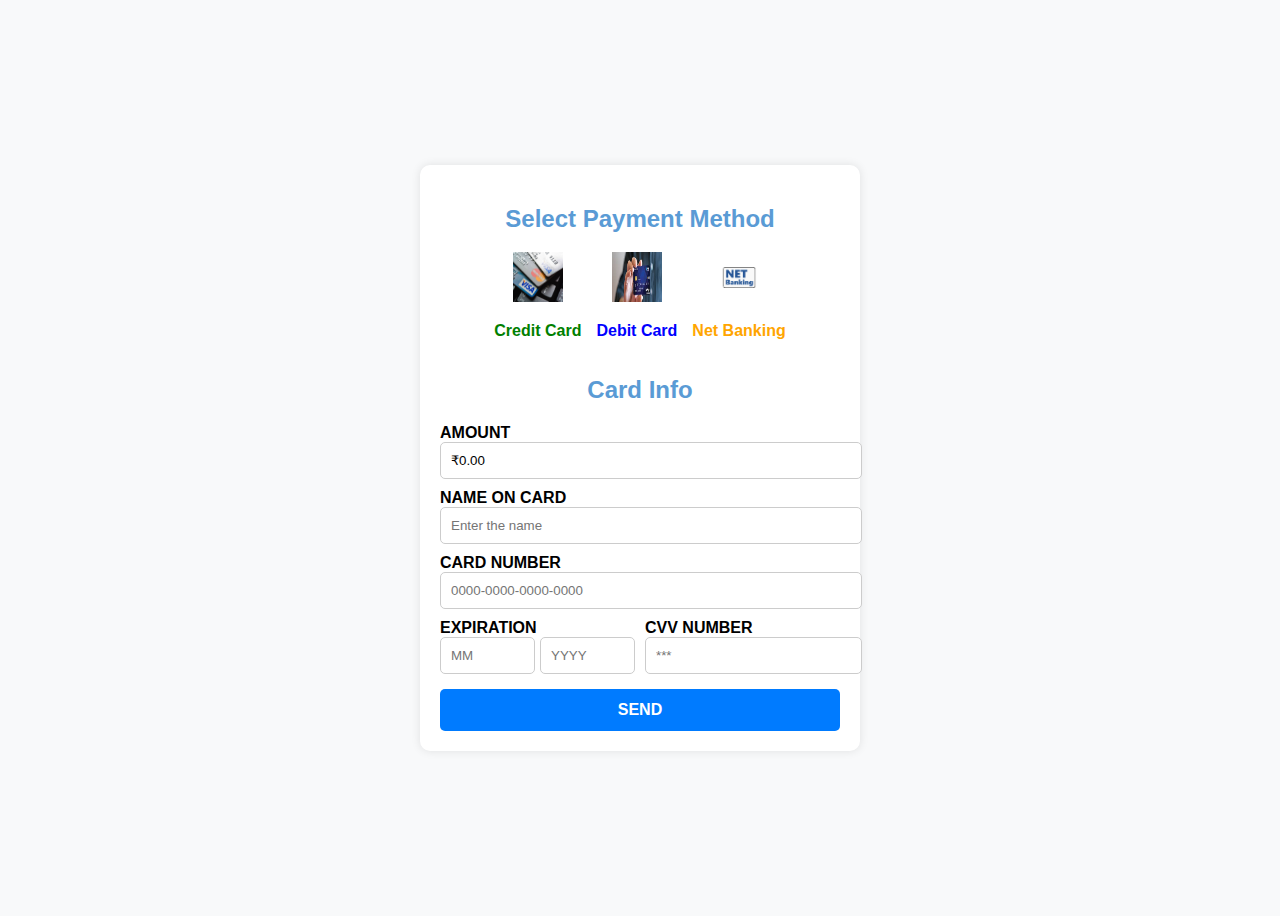
<file: payment.html>
<!DOCTYPE html>
<html lang="en">
<head>
    <meta charset="UTF-8">
    <meta name="viewport" content="width=device-width, initial-scale=1.0">
    <title>Payment Page</title>
    <script>
        function validatePayment(event) {
            event.preventDefault(); // Prevents form submission

            let cardName = document.getElementById("cardName").value.trim();
            let cardNumber = document.getElementById("cardNumber").value.trim();
            let expiryMonth = document.getElementById("expiryMonth").value.trim();
            let expiryYear = document.getElementById("expiryYear").value.trim();
            let cvv = document.getElementById("cvv").value.trim();
            let amount = document.getElementById("amount").value.trim();

            if (amount === "₹0.00" || cardName === "" || cardNumber === "" || expiryMonth === "" || expiryYear === "" || cvv === "") {
                alert("Payment failed! Please fill in all fields correctly.");
                return false;
            } else {
                window.location.href = "success.html"; // Redirect only if all fields are valid
            }
        }
    </script>
</head>
<body style="font-family: Arial, sans-serif; background-color: #f8f9fa; display: flex; justify-content: center; align-items: center; height: 100vh;">

    <div style="width: 400px; background: white; padding: 20px; border-radius: 10px; box-shadow: 0px 0px 10px rgba(0, 0, 0, 0.1);">
        
        <h2 style="text-align: center; color: #5a9bd5;">Select Payment Method</h2>
        <div style="display: flex; justify-content: center; gap: 15px; margin-bottom: 20px;">
            <div style="text-align: center; cursor: pointer;">
                <img src="image.png" alt="Credit Card" style="width: 50px; height: 50px;">
                <p style="color: green; font-weight: bold;">Credit Card</p>
            </div>
            <div style="text-align: center; cursor: pointer;">
                <img src="0.jpeg" alt="Debit Card" style="width: 50px; height: 50px;">
                <p style="color: blue; font-weight: bold;">Debit Card</p>
            </div>
            <div style="text-align: center; cursor: pointer;">
                <img src="1.png" alt="Net Banking" style="width: 50px; height: 50px;">
                <p style="color: orange; font-weight: bold;">Net Banking</p>
            </div>
        </div>

        <h2 style="text-align: center; color: #5a9bd5;">Card Info</h2>
        
        <form onsubmit="validatePayment(event)">
            <label style="font-weight: bold;">AMOUNT</label>
            <input type="text" id="amount" value="₹0.00" style="width: 100%; padding: 10px; margin-bottom: 10px; border: 1px solid #ccc; border-radius: 5px;">

            <label style="font-weight: bold;">NAME ON CARD</label>
            <input type="text" id="cardName" placeholder="Enter the name" style="width: 100%; padding: 10px; margin-bottom: 10px; border: 1px solid #ccc; border-radius: 5px;">

            <label style="font-weight: bold;">CARD NUMBER</label>
            <input type="text" id="cardNumber" placeholder="0000-0000-0000-0000" style="width: 100%; padding: 10px; margin-bottom: 10px; border: 1px solid #ccc; border-radius: 5px;">

            <div style="display: flex; gap: 10px;">
                <div style="width: 50%;">
                    <label style="font-weight: bold;">EXPIRATION</label>
                    <div style="display: flex; gap: 5px;">
                        <input type="text" id="expiryMonth" placeholder="MM" style="width: 50%; padding: 10px; border: 1px solid #ccc; border-radius: 5px;">
                        <input type="text" id="expiryYear" placeholder="YYYY" style="width: 50%; padding: 10px; border: 1px solid #ccc; border-radius: 5px;">
                    </div>
                </div>
                <div style="width: 50%;">
                    <label style="font-weight: bold;">CVV NUMBER</label>
                    <input type="text" id="cvv" placeholder="***" style="width: 100%; padding: 10px; border: 1px solid #ccc; border-radius: 5px;">
                </div>
            </div>

            <button type="submit" style="display: block; text-align: center; width: 100%; margin-top: 15px; background-color: #007bff; color: white; border: none; padding: 12px; border-radius: 5px; cursor: pointer; font-size: 16px;">
                <b>SEND</b>
            </button>
        </form>
    </div>

</body>
</html>
</file>
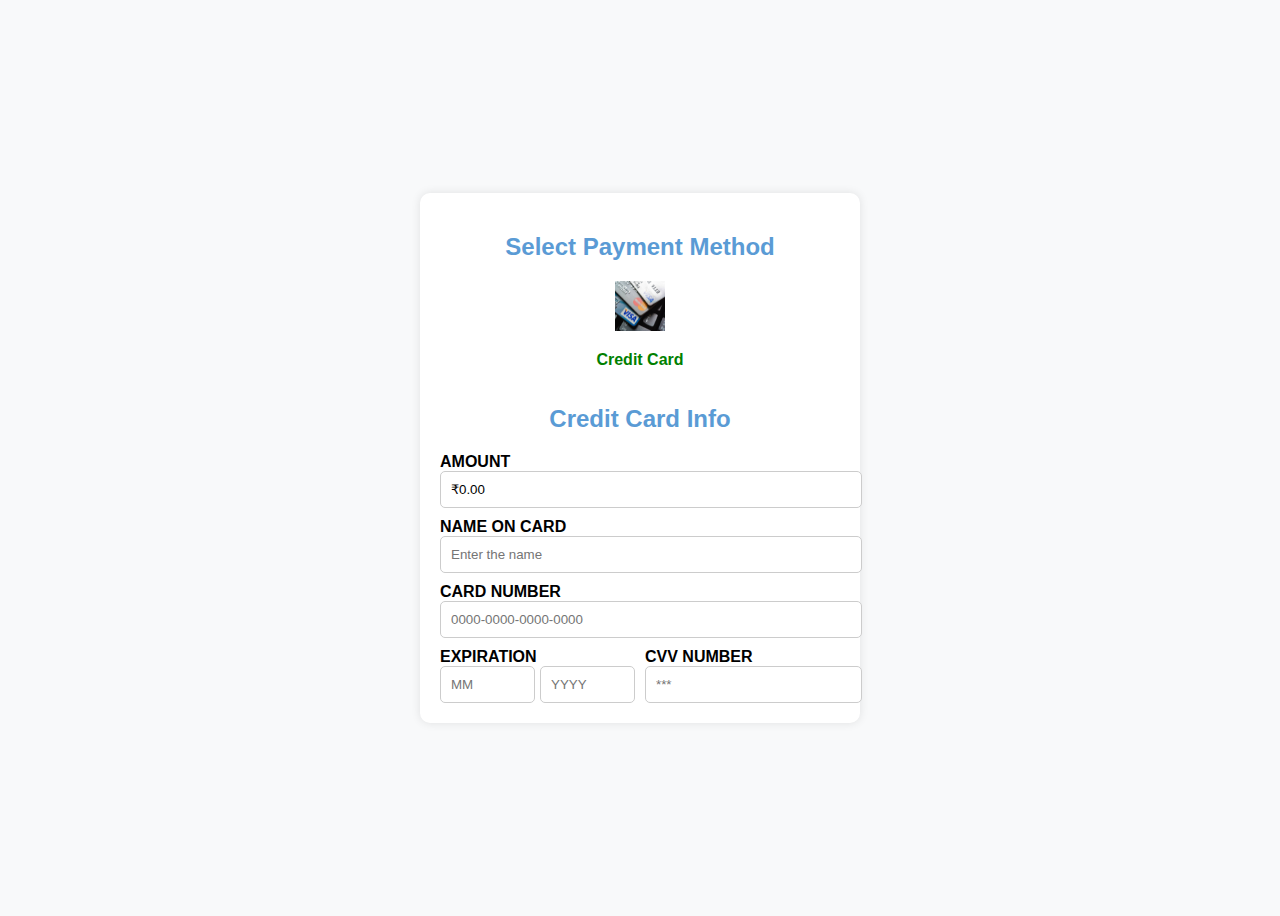
<file: succes.html>
<!DOCTYPE html>
<html lang="en">
<head>
    <meta charset="UTF-8">
    <meta name="viewport" content="width=device-width, initial-scale=1.0">
    <title>Payment Page</title>
    <script>
        function validatePayment(event) {
            event.preventDefault(); // Prevents form submission

            let cardName = document.getElementById("cardName").value.trim();
            let cardNumber = document.getElementById("cardNumber").value.trim();
            let expiryMonth = document.getElementById("expiryMonth").value.trim();
            let expiryYear = document.getElementById("expiryYear").value.trim();
            let cvv = document.getElementById("cvv").value.trim();
            let amount = document.getElementById("amount").value.trim();

            if (amount === "₹0.00" || cardName === "" || cardNumber === "" || expiryMonth === "" || expiryYear === "" || cvv === "") {
                alert("Payment failed! Please fill in all fields correctly.");
                return false;
            } else {
                window.location.href = "success.html"; // Redirect only if all fields are valid
            }
        }
    </script>
</head>
<body style="font-family: Arial, sans-serif; background-color: #f8f9fa; display: flex; justify-content: center; align-items: center; height: 100vh;">

    <div style="width: 400px; background: white; padding: 20px; border-radius: 10px; box-shadow: 0px 0px 10px rgba(0, 0, 0, 0.1);">
        
        <h2 style="text-align: center; color: #5a9bd5;">Select Payment Method</h2>
        <div style="display: flex; justify-content: center; gap: 15px; margin-bottom: 20px;">
            <div style="text-align: center; cursor: pointer;">
                <img src="image.png" alt="Credit Card" style="width: 50px; height: 50px;">
                <p style="color: green; font-weight: bold;">Credit Card</p>
            </div>
        </div>

        <h2 style="text-align: center; color: #5a9bd5;">Credit Card Info</h2>
        
        <form onsubmit="validatePayment(event)">
            <label style="font-weight: bold;">AMOUNT</label>
            <input type="text" id="amount" value="₹0.00" style="width: 100%; padding: 10px; margin-bottom: 10px; border: 1px solid #ccc; border-radius: 5px;">

            <label style="font-weight: bold;">NAME ON CARD</label>
            <input type="text" id="cardName" placeholder="Enter the name" style="width: 100%; padding: 10px; margin-bottom: 10px; border: 1px solid #ccc; border-radius: 5px;">

            <label style="font-weight: bold;">CARD NUMBER</label>
            <input type="text" id="cardNumber" placeholder="0000-0000-0000-0000" style="width: 100%; padding: 10px; margin-bottom: 10px; border: 1px solid #ccc; border-radius: 5px;">

            <div style="display: flex; gap: 10px;">
                <div style="width: 50%;">
                    <label style="font-weight: bold;">EXPIRATION</label>
                    <div style="display: flex; gap: 5px;">
                        <input type="text" id="expiryMonth" placeholder="MM" style="width: 50%; padding: 10px; border: 1px solid #ccc; border-radius: 5px;">
                        <input type="text" id="expiryYear" placeholder="YYYY" style="width: 50%; padding: 10px; border: 1px solid #ccc; border-radius: 5px;">
                    </div>
                </div>
                <div style="width: 50%;">
                    <label style="font-weight: bold;">CVV NUMBER</label>
                    <input type="text" id="cvv" placeholder="***" style="width: 100%; padding: 10px; border: 1px solid #ccc; border-radius: 5px;">
                </div>
            </div>

            
        </form>
    </div>

</body>
</html>
</file>
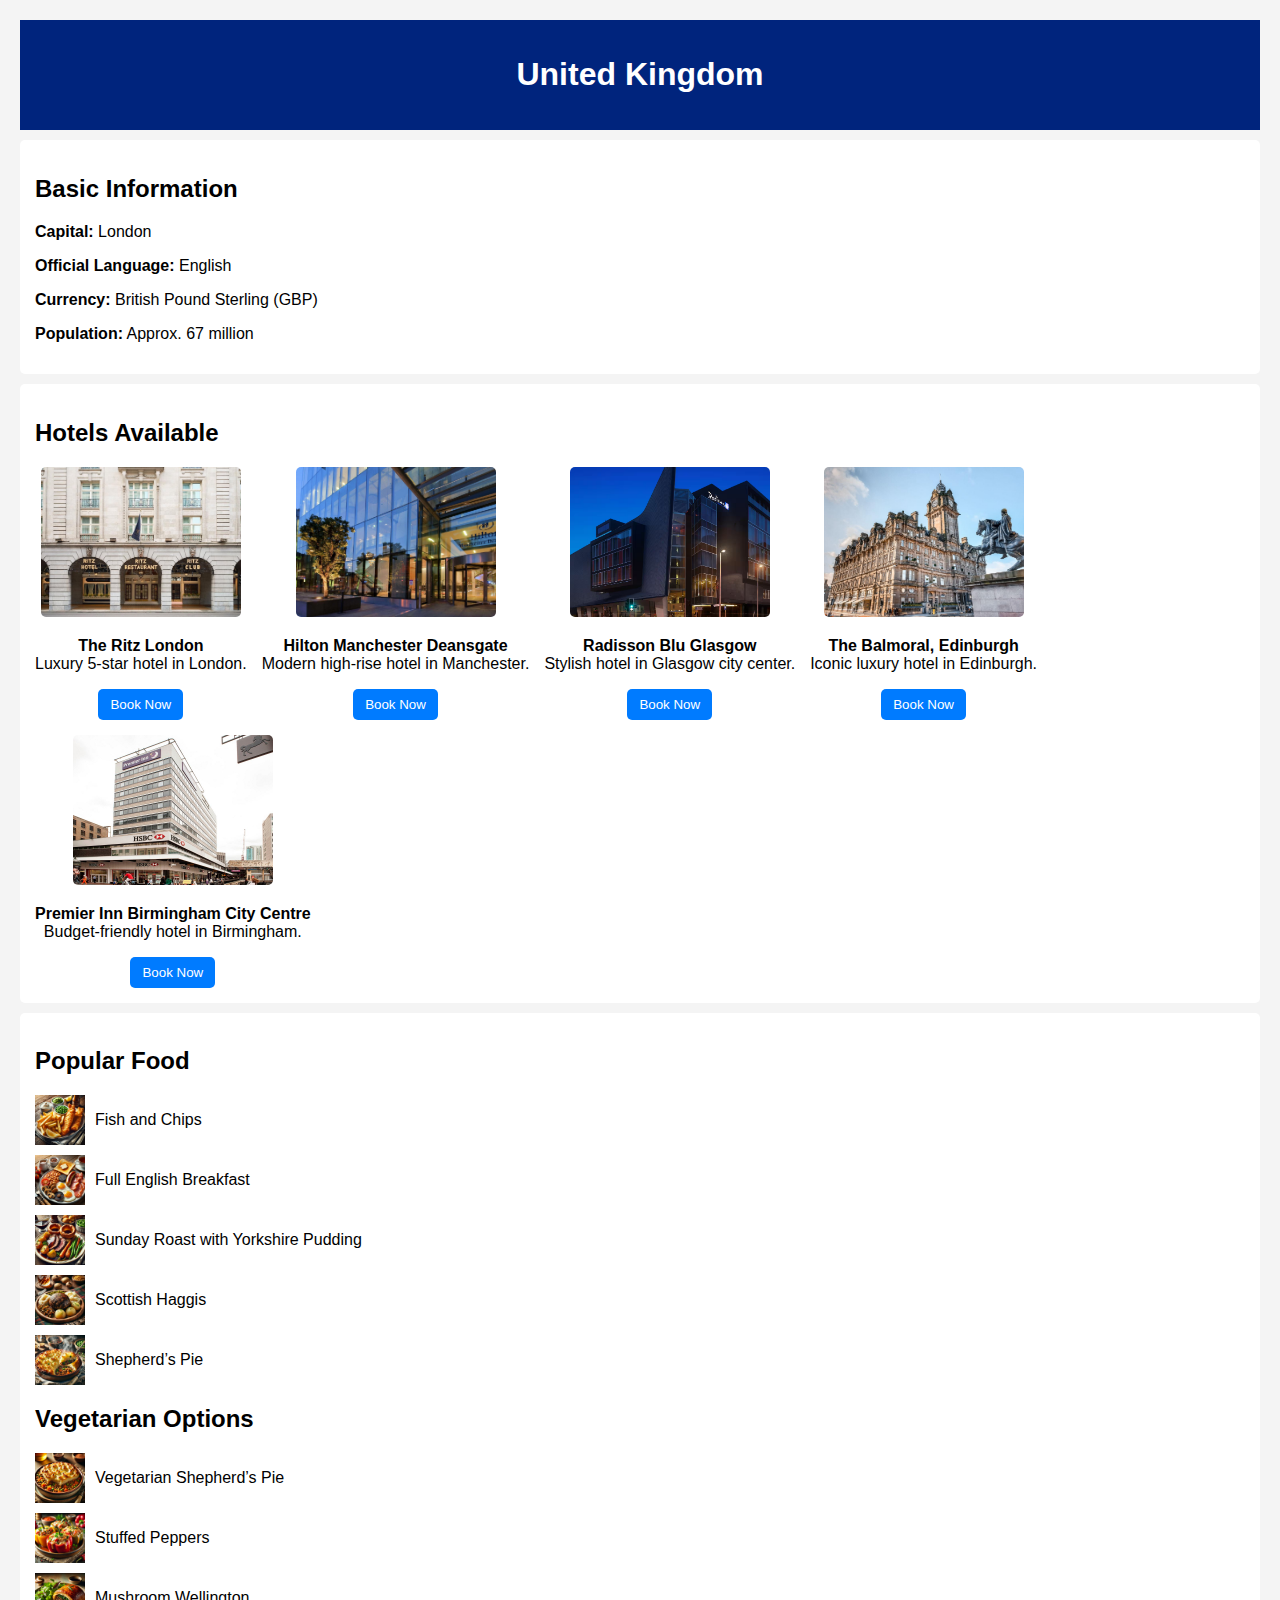
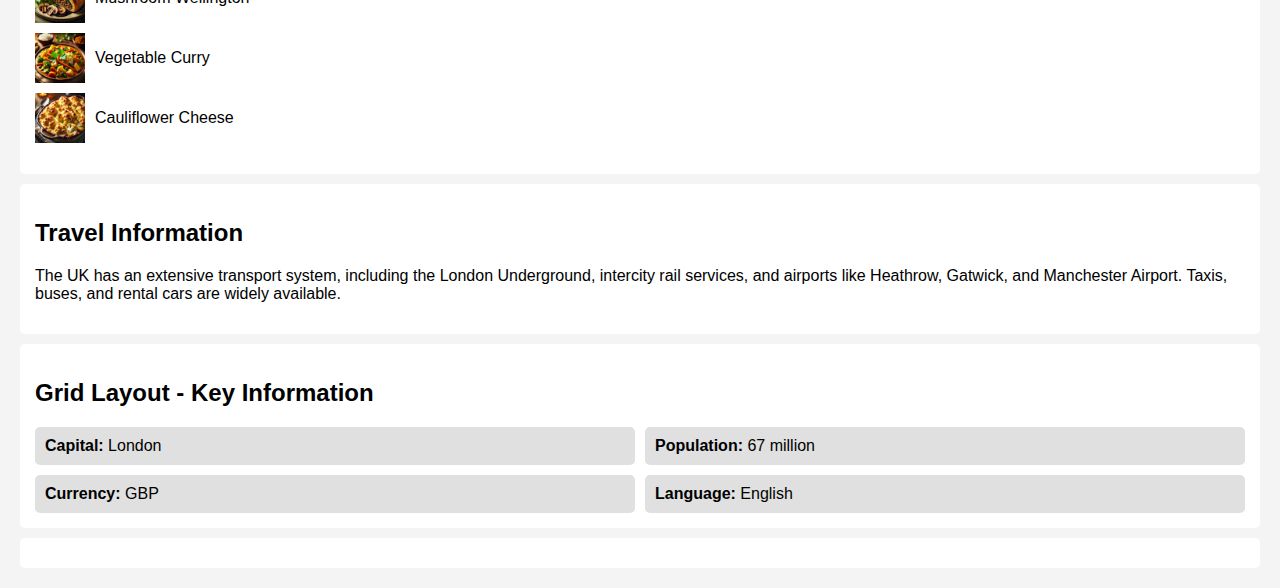
<file: UK.html>
<!DOCTYPE html>
<html lang="en">
<head>
    <meta charset="UTF-8">
    <meta name="viewport" content="width=device-width, initial-scale=1.0">
    <title>United Kingdom Details</title>
</head>
<body style="font-family: Arial, sans-serif; margin: 20px; background-color: #f4f4f4;">
    <header style="background-color: #00247d; color: white; padding: 15px; text-align: center;">
        <h1>United Kingdom</h1>
    </header>
    
    <section style="background-color: white; padding: 15px; margin-top: 10px; border-radius: 5px;">
        <h2>Basic Information</h2>
        <p><strong>Capital:</strong> London</p>
        <p><strong>Official Language:</strong> English</p>
        <p><strong>Currency:</strong> British Pound Sterling (GBP)</p>
        <p><strong>Population:</strong> Approx. 67 million</p>
    </section>
    <section style="background-color: white; padding: 15px; margin-top: 10px; border-radius: 5px;">
    <h2>Hotels Available</h2>
    <div style="display: flex; flex-wrap: wrap; gap: 15px;">
        <div style="text-align: center;">
            <img src="/Images/UK/Hotal/1.avif" alt="The Ritz London" style="width: 200px; height: 150px; object-fit: cover; border-radius: 5px;">
            <p><strong>The Ritz London</strong><br>Luxury 5-star hotel in London.</p>
            <a href="Booking .html" style="text-decoration: none;">
                <button style="background-color: #007bff; color: white; border: none; padding: 8px 12px; border-radius: 5px; cursor: pointer;">Book Now</button>
            </a>
        </div>
        <div style="text-align: center;">
            <img src="/Images/UK/Hotal/2.jpg" alt="Hilton Manchester Deansgate" style="width: 200px; height: 150px; object-fit: cover; border-radius: 5px;">
            <p><strong>Hilton Manchester Deansgate</strong><br>Modern high-rise hotel in Manchester.</p>
            <a href="Booking .html" style="text-decoration: none;">
                <button style="background-color: #007bff; color: white; border: none; padding: 8px 12px; border-radius: 5px; cursor: pointer;">Book Now</button>
            </a>
        </div>
        <div style="text-align: center;">
            <img src="/Images/UK/Hotal/3.avif" alt="Radisson Blu Glasgow" style="width: 200px; height: 150px; object-fit: cover; border-radius: 5px;">
            <p><strong>Radisson Blu Glasgow</strong><br>Stylish hotel in Glasgow city center.</p>
            <a href="Booking .html" style="text-decoration: none;">
                <button style="background-color: #007bff; color: white; border: none; padding: 8px 12px; border-radius: 5px; cursor: pointer;">Book Now</button>
            </a>
        </div>
        <div style="text-align: center;">
            <img src="/Images/UK/Hotal/4.jpg" alt="The Balmoral, Edinburgh" style="width: 200px; height: 150px; object-fit: cover; border-radius: 5px;">
            <p><strong>The Balmoral, Edinburgh</strong><br>Iconic luxury hotel in Edinburgh.</p>
            <a href="Booking .html" style="text-decoration: none;">
                <button style="background-color: #007bff; color: white; border: none; padding: 8px 12px; border-radius: 5px; cursor: pointer;">Book Now</button>
            </a>
        </div>
        <div style="text-align: center;">
            <img src="/Images/UK/Hotal/5.jpg" alt="Premier Inn Birmingham City Centre" style="width: 200px; height: 150px; object-fit: cover; border-radius: 5px;">
            <p><strong>Premier Inn Birmingham City Centre</strong><br>Budget-friendly hotel in Birmingham.</p>
            <a href="Booking .html" style="text-decoration: none;">
                <button style="background-color: #007bff; color: white; border: none; padding: 8px 12px; border-radius: 5px; cursor: pointer;">Book Now</button>
            </a>
        </div>
    </div>
</section>



    
    <section style="background-color: white; padding: 15px; margin-top: 10px; border-radius: 5px;">
    <h2>Popular Food</h2>
    <ul style="list-style: none; padding: 0;">
        <li style="display: flex; align-items: center; margin-bottom: 10px;">
            <img src="/Images/UK/Food/n1.webp" alt="Fish and Chips" style="width: 50px; height: 50px; margin-right: 10px;">
            Fish and Chips
        </li>
        <li style="display: flex; align-items: center; margin-bottom: 10px;">
            <img src="/Images/UK/Food/n2.webp" alt="Full English Breakfast" style="width: 50px; height: 50px; margin-right: 10px;">
            Full English Breakfast
        </li>
        <li style="display: flex; align-items: center; margin-bottom: 10px;">
            <img src="/Images/UK/Food/n3.webp" alt="Sunday Roast with Yorkshire Pudding" style="width: 50px; height: 50px; margin-right: 10px;">
            Sunday Roast with Yorkshire Pudding
        </li>
        <li style="display: flex; align-items: center; margin-bottom: 10px;">
            <img src="/Images/UK/Food/n4.webp" alt="Scottish Haggis" style="width: 50px; height: 50px; margin-right: 10px;">
            Scottish Haggis
        </li>
        <li style="display: flex; align-items: center; margin-bottom: 10px;">
            <img src="/Images/UK/Food/n5.webp" alt="Shepherd’s Pie" style="width: 50px; height: 50px; margin-right: 10px;">
            Shepherd’s Pie
        </li>
    </ul>

    <h2>Vegetarian Options</h2>
    <ul style="list-style: none; padding: 0;">
        <li style="display: flex; align-items: center; margin-bottom: 10px;">
            <img src="/Images/UK/Food/v1.webp" alt="Vegetarian Shepherd’s Pie" style="width: 50px; height: 50px; margin-right: 10px;">
            Vegetarian Shepherd’s Pie
        </li>
        <li style="display: flex; align-items: center; margin-bottom: 10px;">
            <img src="/Images/UK/Food/v2.webp" alt="Stuffed Peppers" style="width: 50px; height: 50px; margin-right: 10px;">
            Stuffed Peppers
        </li>
        <li style="display: flex; align-items: center; margin-bottom: 10px;">
            <img src="/Images/UK/Food/v3.webp" alt="Mushroom Wellington" style="width: 50px; height: 50px; margin-right: 10px;">
            Mushroom Wellington
        </li>
        <li style="display: flex; align-items: center; margin-bottom: 10px;">
            <img src="/Images/UK/Food/v4.webp" alt="Vegetable Curry" style="width: 50px; height: 50px; margin-right: 10px;">
            Vegetable Curry
        </li>
        <li style="display: flex; align-items: center; margin-bottom: 10px;">
            <img src="/Images/UK/Food/v5.webp" alt="Cauliflower Cheese" style="width: 50px; height: 50px; margin-right: 10px;">
            Cauliflower Cheese
        </li>
    </ul>
</section>

    
    <section style="background-color: white; padding: 15px; margin-top: 10px; border-radius: 5px;">
        <h2>Travel Information</h2>
        <p>The UK has an extensive transport system, including the London Underground, intercity rail services, and airports like Heathrow, Gatwick, and Manchester Airport. Taxis, buses, and rental cars are widely available.</p>
    </section>
    
    <section style="background-color: white; padding: 15px; margin-top: 10px; border-radius: 5px;">
        <h2>Grid Layout - Key Information</h2>
        <div style="display: grid; grid-template-columns: repeat(2, 1fr); gap: 10px;">
            <div style="background-color: #e0e0e0; padding: 10px; border-radius: 5px;"><strong>Capital:</strong> London</div>
            <div style="background-color: #e0e0e0; padding: 10px; border-radius: 5px;"><strong>Population:</strong> 67 million</div>
            <div style="background-color: #e0e0e0; padding: 10px; border-radius: 5px;"><strong>Currency:</strong> GBP</div>
            <div style="background-color: #e0e0e0; padding: 10px; border-radius: 5px;"><strong>Language:</strong> English</div>
        </div>
    </section>
    
    <section style="background-color: white; padding: 15px; margin-top: 10px; border-radius: 5px;">
</body>
</html>
</file>
<file: style.css>
*{
    margin: 0;
    padding: 0%;
    box-sizing: border-box;
    text-decoration: none;
    list-style: none;
    scroll-behavior: smooth;
    /* .roboto-medium {
        font-family: "Roboto", sans-serif;
        font-weight: 500;
        font-style: normal;
      } */
      .lato-regular {
        font-family: "Lato", sans-serif;
        font-weight: 400;
        font-style: normal;
      }
      
}
/* Navbar start */
#navbar{
    background: #bb5252;
}
#logo{
    font-size: 36px;
    font-weight: 550;
    color: black;
    text-shadow: 0px 1px 1px black;
    margin-bottom: 5px;
}
#logo span{
    color: #ffa500;
}
.navbar-toggler span{
    color: #ffa500;
}
.navbar-nav{
    margin-left: 20px;
}
.nav-item .nav-link{
    font-size: 16px;
    font-weight: 550;
    color: black;
    letter-spacing: 1px;
    border-radius: 3px;
    transition: 0.5s ease;
}
.nav-item .nav-link:hover{
    background-color: #ffa500;
    color: white;
}
#navbar form button{
    background: orange;
    color: white;
    border: none;
}
/* Navbar End */

/* Home section start */
.home{
    width: 100%;
    height: 100vh;
    background-image: linear-gradient(rgb(0,0,0,0.3),rgb(0,0,0,0.3)),url(Images/1.jpg);
    background-repeat: no-repeat;
    background-size: cover;
}
.home .content{
    text-align: center;
    padding-top: 200px;
}
.home .content h5{
    color: #f9f9f9;
    font-size: 38px;
    font-weight: 500;
    text-shadow: 0px 1px 1px black;
}
.home .content h1{
    color: #f9f9f9;
    font-size: 70px;
    font-weight: 550;
    text-shadow: 0px 1px 1px black;
}

.changecontent::after{
    content: '';
    color: #ffa500;
    text-shadow: 0px 1px 1px black;
    animation: changetext 10s infinite linear;
}
@keyframes changetext{
    0%{content:"France"}
    10%{content:"Spain"}
    20%{content:"United States"}
    30%{content:"China"}
    40%{content:"India"}
    50%{content:"Russia"}
    60%{content:"Italy"}
    70%{content:"Singapore"}
    80%{content:"Mexico"}
    90%{content:"Germany"}
    100%{content:"United kingdom"}
    110%{content:"Canada"}
}

.home .content p{
    color: #f9f9f9;
    font-size: 15px;
    font-weight: 600;
    text-shadow: 0px 1px 1px black;
    margin-bottom: 30px;
    margin-top: 5px;
}
.home .content a{
    padding: 10px;
    background: white;
    color: black;
    letter-spacing: 2px;
    font-weight: 550;
    border-radius: 5px;
    text-decoration: none;
    transition: 0.5s;
}
.home .content a:hover{
    background: #ffa500;
    color: #f9f9f9;
}
@media(max-width:850px){
    .home{
        background-position: 50%;
    }
}
@media(max-width:850px){
    .home .content h5{
        font-size: 25px;
    }
    .home .content h1{
        font-size: 38px;
    }
    .home .content p{
        font-size: 13px;
    }
}
/* Home section End*/

/* section Book Start */
.book{
    background-color: #f9f9f9;
    padding: 50px;
}
.main-text h1{
    text-align: center;
    box-shadow: 0px 1px 1px black;
    font-weight: 600;
}
.main-text h1 span{
    color: #ffa500;
}
.book .card{
    border-radius: 10px;
    box-shadow: 0px 5px 5px -6px black;
}
.book .row{
    margin-top: 30px;
}
.book form input{
    padding: 10px;
    color: black;
    border: none;
    outline: none;
    font-size: 15px;
    border-radius: 10px;
    box-shadow: 0px 5px 5px -6px black;
}
.book form textarea{
    border: none;
    border-radius: 10px;
    resize: none;
    box-shadow: 0px 5px 5px -6px black;
}
.book .submit{
    width: 160px;
    font-size: 16px;
    font-weight: 550;
    background-color: #ffa500;
    color: #f9f9f9;
    margin-top: 10px;
    transition: 0.5s;
}
.book .submit:hover{
    width: 200px;
}
@media(max-width:765px){
    .book{
        padding: 0;
    }
    .main-text h1{
        padding: 20px;
    }
}
/* section Book End */

/* Section packages start */
.main-txt h1{
    text-align: center;
    margin-top: 30px;
    font-weight: 600;
    text-shadow: 0px 1px 1px black;

}
.main-txt h1 span{
    color: #ffa500;
}
.packages .card{
    border-radius: 5px;
    border: none;
    box-shadow: rgb(0,0,0,0.1)0px 4px 12px;
}
.packages .card image{
    height: fit-content;
    border-radius: 5px;
}
.packages .card .card-body{
    background: transparent;
}
.packages .card .card-body h3{
    font-size: 25px;
    font-weight: 600;
}
.packages .card .card-body p{
    font-size: 15px;
}
.chacked{
    color: #ffa500;
}
.star i{
    font-size: 15px;
}
.packages .card .card-body h6{
    font-size: 20px;
}
.packages .card .card-body a{
    padding: 10px;
    text-decoration: none;
    background: #ffa500;
    color: #f9f9f9;
    border-radius: 5px;
}
.card-body a {
    text-decoration: none;
    width: 160px;
    font-size: 16px;
    font-weight: 550;
    background-color: #ffa500;
    color: #f9f9f9;
    margin-top: 10px;
    transition: 0.5s;

}
/* Section packages End */



/* Section services start */

.services{
    background: #f9f9f9;
    margin-top: 50px;
}
.services .card{
    box-shadow: 0px 5px 5px -6px black;
    border: none;
    cursor: pointer;
}
.services .card i{
    font-size: 80px;
    text-align: center;
    color: #ffa500;
    margin-top: 20px;
}
.services .card .card-body{
    text-align: center;
}
/* Section services End */


/* Section gallery start */

/* Section gallery End */
</file>
